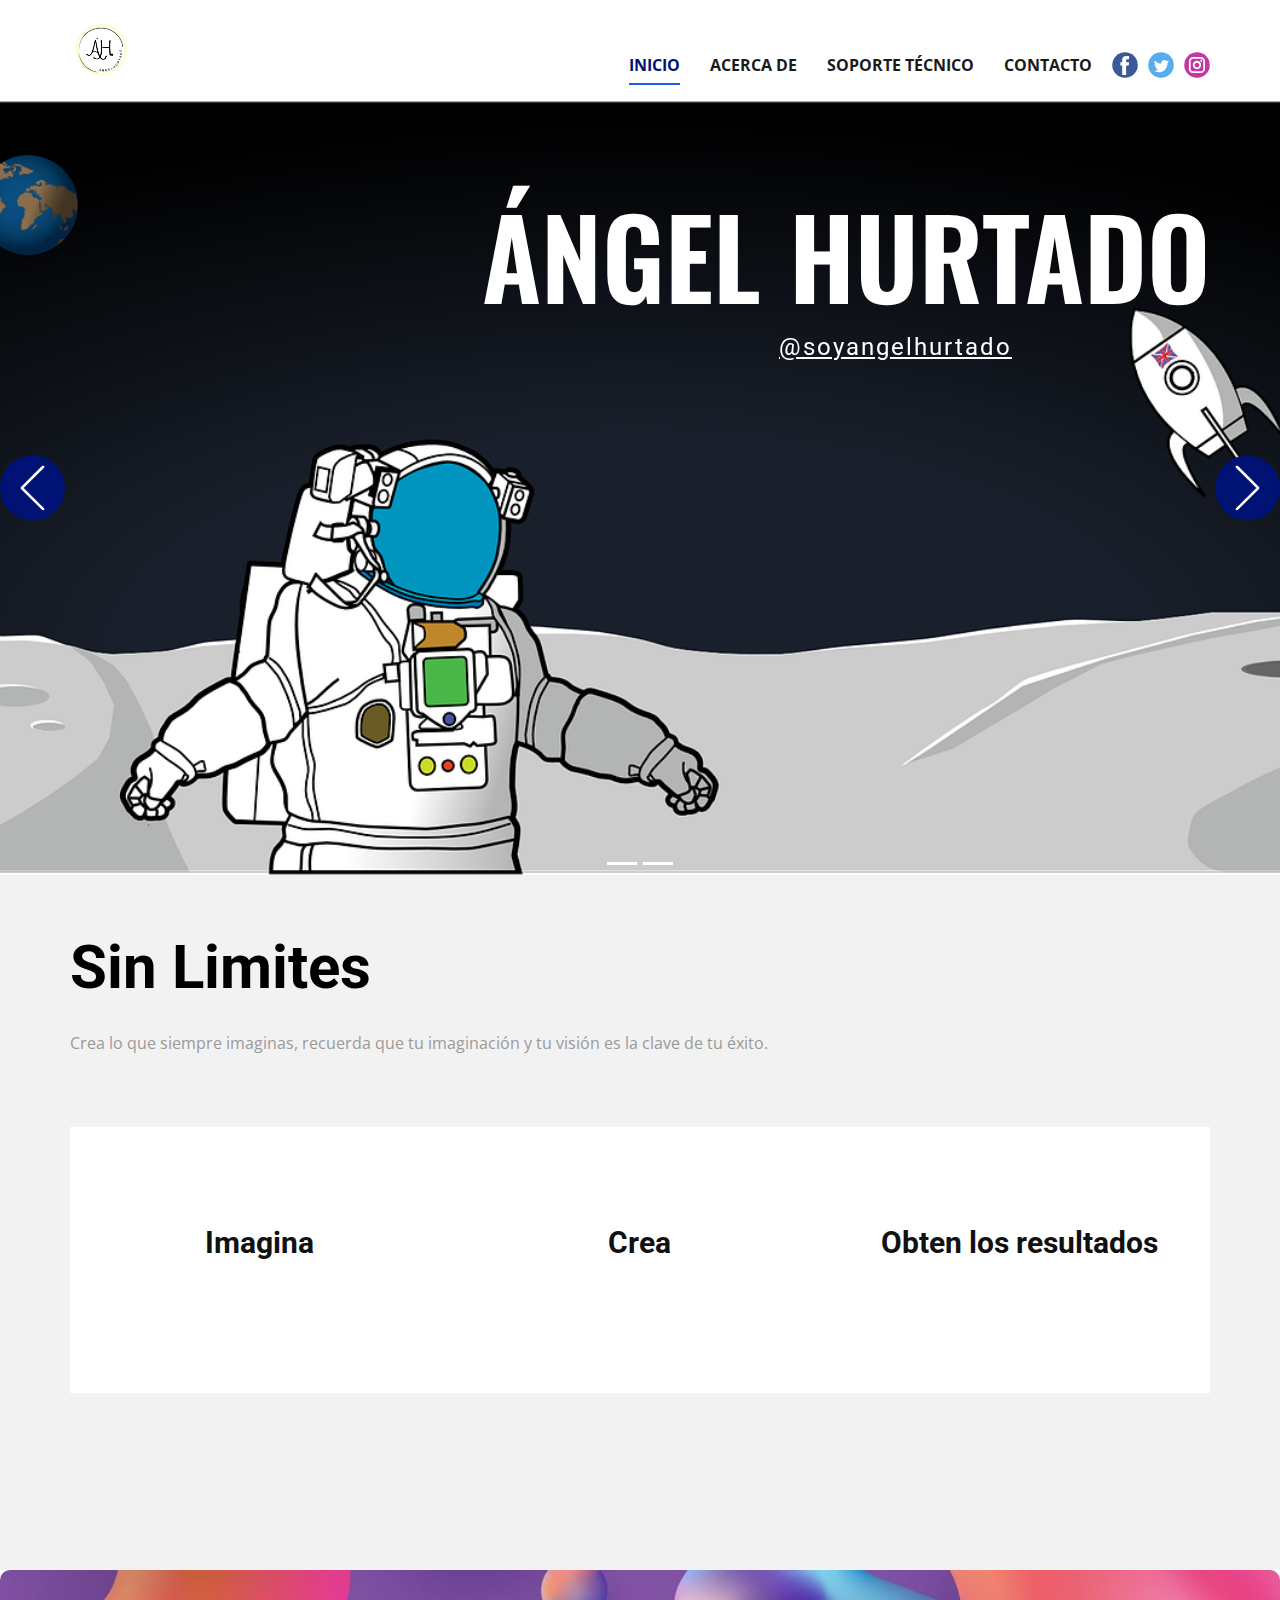
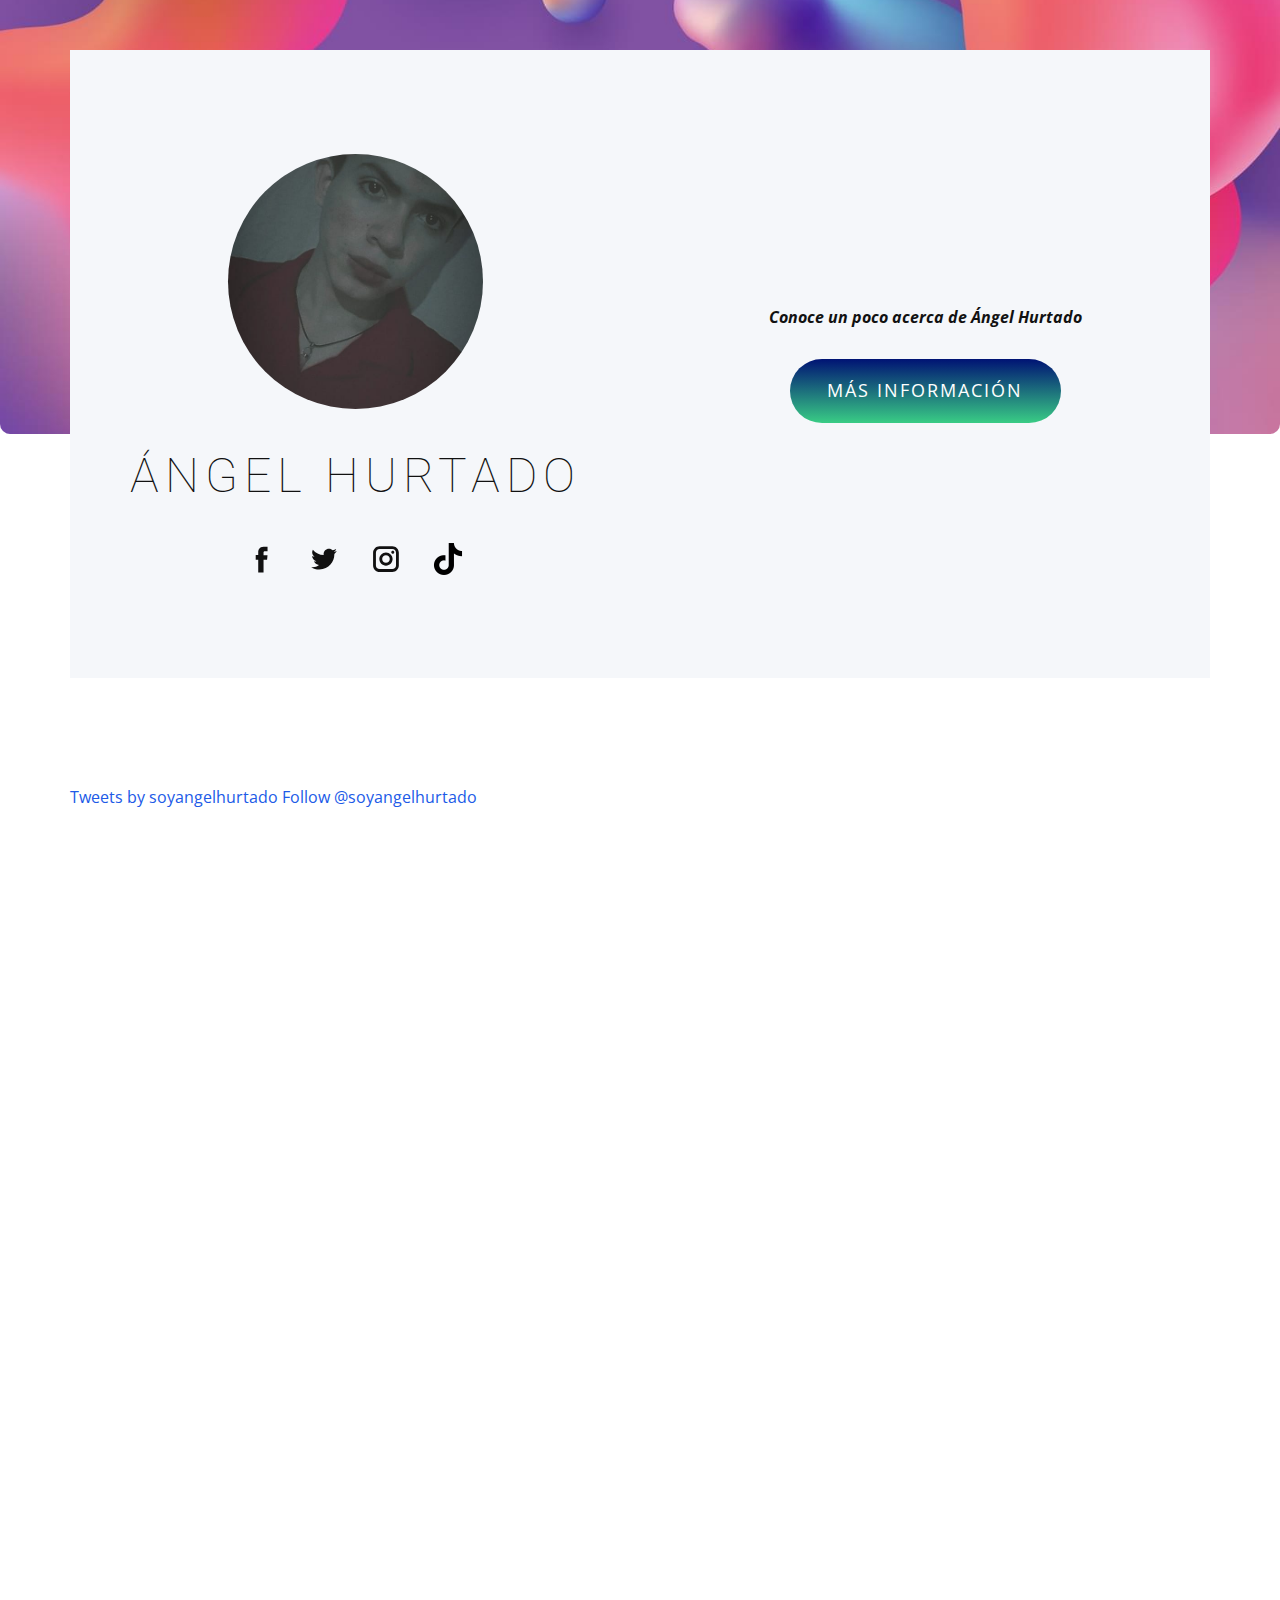
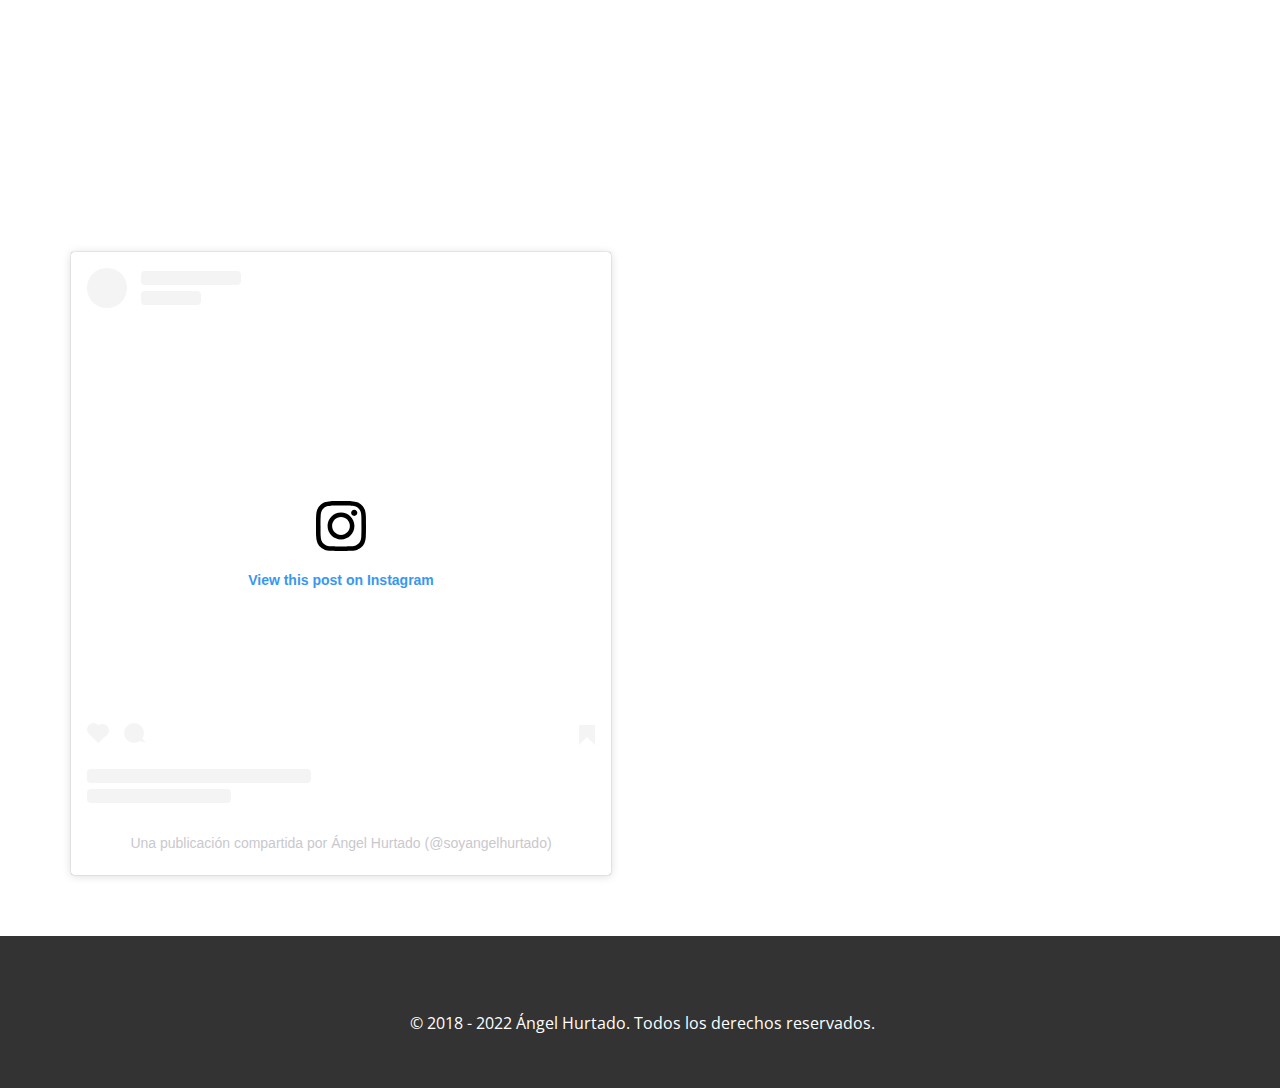
<file: index.html>
<!DOCTYPE html>
<html style="font-size: 16px;" lang="es-NI"><head>
    <meta name="viewport" content="width=device-width, initial-scale=1.0">
    <meta charset="utf-8">
    <meta name="keywords" content="Soyangelhurtado, Ángel Huratdo">
    <meta name="description" content="Sitio web oficial de ángel Hurtado">
    <title>Inicio</title>
    <link rel="stylesheet" href="angel.css" media="screen">
<link rel="stylesheet" href="Inicio.css" media="screen">
    <script class="u-script" type="text/javascript" src="jquery.js" defer=""></script>
    <script class="u-script" type="text/javascript" src="angel.js" defer=""></script>
    <meta name="generator" content="Ángel Hurtado From GOHurtado Up!">
    <meta property="og:title" content="Ángel Hurtado">
    <meta property="og:description" content="Sitio web oficial">
    <meta property="og:image" content="images/Hurtado1.jpeg">
    <meta property="og:url" content="https:soyangelhurtado.web.app">
    <link rel="canonical" href="https:soyangelhurtado.web.app">
    <link id="u-theme-google-font" rel="stylesheet" href="https://fonts.googleapis.com/css?family=Roboto:100,100i,300,300i,400,400i,500,500i,700,700i,900,900i|Open+Sans:300,300i,400,400i,500,500i,600,600i,700,700i,800,800i">
    <link id="u-page-google-font" rel="stylesheet" href="https://fonts.googleapis.com/css?family=Oswald:200,300,400,500,600,700">
    
    <script type="application/ld+json">{
      "@context": "http://schema.org",
      "@type": "Organization",
      "name": "Ángel Hurtado",
      "logo": "images/LogoPlanificadoraDecoracindeeventosnaturalhojasverde.png",
      "sameAs": [
          "https://facebook.com/AngelHurtadoOficial",
          "https://twitter.com/soyangelhurtado",
          "https://www.instagram.com/soyangelhurtado"
    
    

]		
}</script>
    <meta name="theme-color" content="#205ae7">
    <meta name="twitter:site" content="@">
    <meta name="twitter:card" content="summary_large_image">
    <meta name="twitter:title" content="Inicio">
    <meta name="twitter:description" content="Ángel Hurtado">
    <meta property="og:type" content="website">
  </head>
  <body data-home-page="Inicio.html" data-home-page-title="Inicio" class="u-body u-xl-mode"><header class="u-align-center-sm u-align-center-xs u-clearfix u-header" id="sec-e56e" data-animation-name="" data-animation-duration="0" data-animation-delay="0" data-animation-direction=""><div class="u-clearfix u-sheet u-valign-middle u-sheet-1">
        <a href="Inicio.html" data-page-id="89976217" class="u-image u-logo u-image-1" data-image-width="500" data-image-height="500" title="Inicio">
          <img src="images/LogoPlanificadoraDecoracindeeventosnaturalhojasverde.png" class="u-logo-image u-logo-image-1">
        </a>
        <div class="u-hover-feature u-social-icons u-spacing-10 u-social-icons-1">
          <a class="u-social-url" title="Facebook" target="_blank" href="https://facebook.com/AngelHurtadoOficial"><span class="u-icon u-social-facebook u-social-icon u-icon-1"><svg class="u-svg-link" preserveAspectRatio="xMidYMin slice" viewBox="0 0 112 112" style=""><use xmlns:xlink="http://www.w3.org/1999/xlink" xlink:href="#svg-8508"></use></svg><svg class="u-svg-content" viewBox="0 0 112 112" x="0" y="0" id="svg-8508"><circle fill="currentColor" cx="56.1" cy="56.1" r="55"></circle><path fill="#FFFFFF" d="M73.5,31.6h-9.1c-1.4,0-3.6,0.8-3.6,3.9v8.5h12.6L72,58.3H60.8v40.8H43.9V58.3h-8V43.9h8v-9.2
            c0-6.7,3.1-17,17-17h12.5v13.9H73.5z"></path></svg></span>
          </a>
          <a class="u-social-url" title="Twitter" target="_blank" href="https://twitter.com/soyangelhurtado"><span class="u-icon u-social-icon u-social-twitter u-icon-2"><svg class="u-svg-link" preserveAspectRatio="xMidYMin slice" viewBox="0 0 112 112" style=""><use xmlns:xlink="http://www.w3.org/1999/xlink" xlink:href="#svg-b40c"></use></svg><svg class="u-svg-content" viewBox="0 0 112 112" x="0" y="0" id="svg-b40c"><circle fill="currentColor" class="st0" cx="56.1" cy="56.1" r="55"></circle><path fill="#FFFFFF" d="M83.8,47.3c0,0.6,0,1.2,0,1.7c0,17.7-13.5,38.2-38.2,38.2C38,87.2,31,85,25,81.2c1,0.1,2.1,0.2,3.2,0.2
            c6.3,0,12.1-2.1,16.7-5.7c-5.9-0.1-10.8-4-12.5-9.3c0.8,0.2,1.7,0.2,2.5,0.2c1.2,0,2.4-0.2,3.5-0.5c-6.1-1.2-10.8-6.7-10.8-13.1
            c0-0.1,0-0.1,0-0.2c1.8,1,3.9,1.6,6.1,1.7c-3.6-2.4-6-6.5-6-11.2c0-2.5,0.7-4.8,1.8-6.7c6.6,8.1,16.5,13.5,27.6,14
            c-0.2-1-0.3-2-0.3-3.1c0-7.4,6-13.4,13.4-13.4c3.9,0,7.3,1.6,9.8,4.2c3.1-0.6,5.9-1.7,8.5-3.3c-1,3.1-3.1,5.8-5.9,7.4
            c2.7-0.3,5.3-1,7.7-2.1C88.7,43,86.4,45.4,83.8,47.3z"></path></svg></span>
          </a>
          <a class="u-social-url" title="Instagram" target="_blank" href="https://www.instagram.com/soyangelhurtado"><span class="u-icon u-social-icon u-social-instagram u-icon-3"><svg class="u-svg-link" preserveAspectRatio="xMidYMin slice" viewBox="0 0 112 112" style=""><use xmlns:xlink="http://www.w3.org/1999/xlink" xlink:href="#svg-cafe"></use></svg><svg class="u-svg-content" viewBox="0 0 112 112" x="0" y="0" id="svg-cafe"><circle fill="currentColor" cx="56.1" cy="56.1" r="55"></circle><path fill="#FFFFFF" d="M55.9,38.2c-9.9,0-17.9,8-17.9,17.9C38,66,46,74,55.9,74c9.9,0,17.9-8,17.9-17.9C73.8,46.2,65.8,38.2,55.9,38.2
            z M55.9,66.4c-5.7,0-10.3-4.6-10.3-10.3c-0.1-5.7,4.6-10.3,10.3-10.3c5.7,0,10.3,4.6,10.3,10.3C66.2,61.8,61.6,66.4,55.9,66.4z"></path><path fill="#FFFFFF" d="M74.3,33.5c-2.3,0-4.2,1.9-4.2,4.2s1.9,4.2,4.2,4.2s4.2-1.9,4.2-4.2S76.6,33.5,74.3,33.5z"></path><path fill="#FFFFFF" d="M73.1,21.3H38.6c-9.7,0-17.5,7.9-17.5,17.5v34.5c0,9.7,7.9,17.6,17.5,17.6h34.5c9.7,0,17.5-7.9,17.5-17.5V38.8
            C90.6,29.1,82.7,21.3,73.1,21.3z M83,73.3c0,5.5-4.5,9.9-9.9,9.9H38.6c-5.5,0-9.9-4.5-9.9-9.9V38.8c0-5.5,4.5-9.9,9.9-9.9h34.5
            c5.5,0,9.9,4.5,9.9,9.9V73.3z"></path></svg></span>
          </a>
        </div>
        <nav class="u-align-left u-menu u-menu-mega u-menu-open-right u-offcanvas u-offcanvas-shift u-menu-1" data-responsive-from="MD">
          <div class="menu-collapse" style="font-size: 1rem; letter-spacing: 0px; font-weight: 700; text-transform: uppercase;">
            <a class="u-button-style u-custom-active-border-color u-custom-active-color u-custom-border u-custom-border-color u-custom-borders u-custom-color u-custom-hover-border-color u-custom-hover-color u-custom-left-right-menu-spacing u-custom-padding-bottom u-custom-text-active-color u-custom-text-color u-custom-text-hover-color u-custom-top-bottom-menu-spacing u-nav-link u-text-black" href="#" style="font-size: calc(1em + 4px);">
              <svg class="u-svg-link" preserveAspectRatio="xMidYMin slice" viewBox="0 0 302 302" style=""><use xmlns:xlink="http://www.w3.org/1999/xlink" xlink:href="#svg-8a8f"></use></svg>
              <svg xmlns="http://www.w3.org/2000/svg" xmlns:xlink="http://www.w3.org/1999/xlink" version="1.1" id="svg-8a8f" x="0px" y="0px" viewBox="0 0 302 302" style="enable-background:new 0 0 302 302;" xml:space="preserve" class="u-svg-content"><g><rect y="36" width="302" height="30"></rect><rect y="236" width="302" height="30"></rect><rect y="136" width="302" height="30"></rect>
</g><g></g><g></g><g></g><g></g><g></g><g></g><g></g><g></g><g></g><g></g><g></g><g></g><g></g><g></g><g></g></svg>
            </a>
          </div>
          <div class="u-custom-menu u-nav-container">
            <ul class="u-nav u-spacing-30 u-unstyled u-nav-1"><li class="u-nav-item"><a class="u-active-white u-border-2 u-border-active-palette-1-base u-border-hover-palette-1-base u-border-no-left u-border-no-right u-border-no-top u-button-style u-nav-link u-text-active-custom-color-2 u-text-grey-90 u-text-hover-grey-90" href="Inicio.html" style="padding: 10px 0px;">Inicio</a>
</li><li class="u-nav-item"><a class="u-active-white u-border-2 u-border-active-palette-1-base u-border-hover-palette-1-base u-border-no-left u-border-no-right u-border-no-top u-button-style u-nav-link u-text-active-custom-color-2 u-text-grey-90 u-text-hover-grey-90" href="Acerca-de.html" style="padding: 10px 0px;">Acerca de</a>
</li><li class="u-nav-item"><a class="u-active-white u-border-2 u-border-active-palette-1-base u-border-hover-palette-1-base u-border-no-left u-border-no-right u-border-no-top u-button-style u-nav-link u-text-active-custom-color-2 u-text-grey-90 u-text-hover-grey-90" href="https://soyangelhurtado.tawk.help" target="_blank" style="padding: 10px 0px;">Soporte Técnico</a>
</li><li class="u-nav-item"><a class="u-active-white u-border-2 u-border-active-palette-1-base u-border-hover-palette-1-base u-border-no-left u-border-no-right u-border-no-top u-button-style u-nav-link u-text-active-custom-color-2 u-text-grey-90 u-text-hover-grey-90" href="Contacto.html" style="padding: 10px 0px;">Contacto</a>
</li></ul>
          </div>
          <div class="u-custom-menu u-nav-container-collapse">
            <div class="u-align-center u-container-style u-custom-color-2 u-inner-container-layout u-opacity u-opacity-95 u-sidenav">
              <div class="u-inner-container-layout u-sidenav-overflow">
                <div class="u-menu-close"></div>
                <ul class="u-active-white u-align-center u-custom-color-2 u-hover-custom-color-2 u-nav u-popupmenu-items u-text-active-white u-text-hover-palette-5-dark-1 u-text-white u-unstyled u-nav-2"><li class="u-nav-item"><a class="u-button-style u-nav-link" href="Inicio.html">Inicio</a>
</li><li class="u-nav-item"><a class="u-button-style u-nav-link" href="Acerca-de.html">Acerca de</a>
</li><li class="u-nav-item"><a class="u-button-style u-nav-link" href="https://soyangelhurtado.tawk.help" target="_blank">Soporte Técnico</a>
</li><li class="u-nav-item"><a class="u-button-style u-nav-link" href="Contacto.html">Contacto</a>
</li></ul>
              </div>
            </div>
            <div class="u-menu-overlay"></div>
          </div>
        </nav>
      </div></header>
    <section class="u-carousel u-slide u-block-5a73-1" id="carousel_c0a1" data-interval="5000" data-u-ride="carousel">
      <ol class="u-absolute-hcenter u-carousel-indicators u-block-5a73-2">
        <li data-u-target="#carousel_c0a1" data-u-slide-to="0" class="u-active u-white"></li>
        <li data-u-target="#carousel_c0a1" class="u-white" data-u-slide-to="1"></li>
      </ol>
      <div class="u-carousel-inner" role="listbox">
        <div class="u-active u-align-right u-carousel-item u-clearfix u-image u-section-1-1" data-image-width="1280" data-image-height="640">
          <div class="u-clearfix u-sheet u-sheet-1">
            <h1 class="u-color-scheme-u10 u-color-style-multicolor-1 u-text u-text-white u-title u-text-1">Ángel Hurtado</h1>
            <h4 class="u-text u-text-white u-text-2" data-animation-name="customAnimationIn" data-animation-duration="1000" data-animation-direction="">@soyangelhurtado</h4>
          </div>
        </div>
        <div class="u-align-right u-carousel-item u-clearfix u-uploaded-video u-video u-section-1-2">
          <div class="u-background-video u-expanded" style="">
            <div class="embed-responsive">
              <video class="embed-responsive-item" data-autoplay="1" loop="" muted="" autoplay="autoplay" playsinline="">
                <source src="files/LogoPlanificadoraDecoracindeeventosnaturalhojasverde1.mp4" type="video/mp4">
                <p>Your browser does not support HTML5 video.</p>
              </video>
            </div>
          </div>
          <div class="u-align-left u-clearfix u-sheet u-sheet-1"></div>
        </div>
      </div>
      <a class="u-absolute-vcenter u-carousel-control u-carousel-control-prev u-custom-color-2 u-icon-circle u-text-body-alt-color u-block-5a73-3" href="#carousel_c0a1" role="button" data-u-slide="prev">
        <span aria-hidden="true">
          <svg viewBox="0 0 477.175 477.175"><path d="M145.188,238.575l215.5-215.5c5.3-5.3,5.3-13.8,0-19.1s-13.8-5.3-19.1,0l-225.1,225.1c-5.3,5.3-5.3,13.8,0,19.1l225.1,225
                    c2.6,2.6,6.1,4,9.5,4s6.9-1.3,9.5-4c5.3-5.3,5.3-13.8,0-19.1L145.188,238.575z"></path></svg>
        </span>
        <span class="sr-only">Previous</span>
      </a>
      <a class="u-absolute-vcenter u-carousel-control u-carousel-control-next u-custom-color-2 u-icon-circle u-text-body-alt-color u-block-5a73-4" href="#carousel_c0a1" role="button" data-u-slide="next">
        <span aria-hidden="true">
          <svg viewBox="0 0 477.175 477.175"><path d="M360.731,229.075l-225.1-225.1c-5.3-5.3-13.8-5.3-19.1,0s-5.3,13.8,0,19.1l215.5,215.5l-215.5,215.5
                    c-5.3,5.3-5.3,13.8,0,19.1c2.6,2.6,6.1,4,9.5,4c3.4,0,6.9-1.3,9.5-4l225.1-225.1C365.931,242.875,365.931,234.275,360.731,229.075z"></path></svg>
        </span>
        <span class="sr-only">Next</span>
      </a>
    </section>
    <section class="u-align-left u-clearfix u-grey-5 u-section-2" id="carousel_2d33">
      <div class="u-clearfix u-sheet u-sheet-1">
        <h2 class="u-text u-text-black u-text-1"> Sin Limites&nbsp;</h2>
        <p class="u-text u-text-grey-40 u-text-2">Crea lo que siempre imaginas, recuerda que tu imaginación y tu visión es la clave de tu éxito.</p>
        <div class="u-expanded-width u-list u-list-1">
          <div class="u-repeater u-repeater-1">
            <div class="u-align-center u-container-style u-custom-border u-list-item u-repeater-item u-shape-rectangle u-white u-list-item-1">
              <div class="u-container-layout u-similar-container u-container-layout-1"><span class="u-icon u-icon-circle u-palette-4-base u-text-white u-icon-1" data-animation-name="customAnimationIn" data-animation-duration="2000"><svg class="u-svg-link" preserveAspectRatio="xMidYMin slice" viewBox="0 0 512 512" style=""><use xmlns:xlink="http://www.w3.org/1999/xlink" xlink:href="#svg-2e2d"></use></svg><svg class="u-svg-content" viewBox="0 0 512 512" id="svg-2e2d"><g><path d="m193.29 395.63c-42.64 0-77.33-34.69-77.33-77.33v-25.59c-62.506-3.875-116.177 46.692-115.959 109.34 0 60.4 49.14 109.53 109.53 109.53 62.65.217 113.214-53.436 109.34-115.95z"></path><path d="m262.94 146.56h-69.65c-26.1 0-47.33 21.24-47.33 47.33-.042 16.556.03 110.208 0 124.41 0 26.09 21.23 47.33 47.33 47.33 14.916-.029 107.366.021 124.4 0 26.1 0 47.33-21.24 47.33-47.33v-68.81h-102.08z"></path><path d="m292.94.42v219.07h219.06v-219.07z"></path>
</g></svg>
            
            
          </span>
                <h4 class="u-text u-text-default u-text-3">Imagina</h4>
              </div>
            </div>
            <div class="u-align-center u-container-style u-custom-border u-list-item u-repeater-item u-shape-rectangle u-white u-list-item-2">
              <div class="u-container-layout u-similar-container u-container-layout-2"><span class="u-icon u-icon-circle u-palette-4-base u-text-white u-icon-2" data-animation-name="customAnimationIn" data-animation-duration="2000"><svg class="u-svg-link" preserveAspectRatio="xMidYMin slice" viewBox="0 0 512.001 512.001" style=""><use xmlns:xlink="http://www.w3.org/1999/xlink" xlink:href="#svg-38fc"></use></svg><svg class="u-svg-content" viewBox="0 0 512.001 512.001" x="0px" y="0px" id="svg-38fc" style="enable-background:new 0 0 512.001 512.001;"><g><g><path d="M502.979,317.996L230.502,199.598c26.679-30.977,43.37-68.952,48.104-109.598h16.395c8.284,0,15-6.716,15-15V15    c0-8.284-6.716-15-15-15h-60c-8.284,0-15,6.716-15,15v60c0,8.284,6.716,15,15,15h13.362    c-5.335,38.976-23.597,74.898-52.382,102.447c-29.08,27.831-66.261,44.536-105.98,47.907v-9.265c0-8.284-6.716-15-15-15h-60    c-8.284,0-15,6.716-15,15v60c0,8.284,6.716,15,15,15h60c8.284,0,15-6.716,15-15v-20.631    c39.772-2.876,77.462-17.167,109.042-41.233l118.953,273.754c2.391,5.5,7.81,9.022,13.753,9.022c0.283,0,0.567-0.008,0.853-0.024    c6.272-0.355,11.659-4.582,13.496-10.589l27.229-89.03c5.725-18.716,20.315-33.307,39.03-39.031l89.03-27.229    c6.008-1.837,10.234-7.224,10.589-13.497C512.332,326.329,508.741,320.5,502.979,317.996z"></path>
</g>
</g></svg>
            
            
          </span>
                <h4 class="u-text u-text-default u-text-4">Crea</h4>
              </div>
            </div>
            <div class="u-align-center u-container-style u-custom-border u-list-item u-repeater-item u-shape-rectangle u-white u-list-item-3">
              <div class="u-container-layout u-similar-container u-container-layout-3"><span class="u-file-icon u-icon u-icon-circle u-palette-4-base u-icon-3" data-animation-name="customAnimationIn" data-animation-duration="2000"><img src="images/3037106.png" alt=""></span>
                <h4 class="u-text u-text-default u-text-5">Obten los resultados</h4>
              </div>
            </div>
          </div>
        </div>
      </div>
    </section>
    <section class="u-clearfix u-section-3" id="carousel_9bbb">
      <img class="u-expanded-width u-image u-image-round u-radius-10 u-image-1" data-image-width="1632" data-image-height="1080" src="images/Untitled-2.jpg">
      <div class="u-clearfix u-layout-wrap u-layout-wrap-1">
        <div class="u-layout">
          <div class="u-layout-row">
            <div class="u-container-style u-layout-cell u-palette-5-light-3 u-size-30 u-layout-cell-1">
              <div class="u-container-layout u-valign-middle u-container-layout-1">
                <div class="u-image u-image-circle u-preserve-proportions u-image-2" alt="" data-image-width="562" data-image-height="1000"></div>
                <h4 class="u-align-center u-text u-text-1">Ángel Hurtado</h4>
                <div class="u-social-icons u-spacing-30 u-social-icons-1">
                  <a class="u-social-url" target="_blank" href="https://facebook.com/soyangelhurtado" title="Facebook"><span class="u-icon u-icon-circle u-social-facebook u-social-icon u-icon-1"><svg class="u-svg-link" preserveAspectRatio="xMidYMin slice" viewBox="0 0 112 112" style=""><use xmlns:xlink="http://www.w3.org/1999/xlink" xlink:href="#svg-b57b"></use></svg><svg xmlns="http://www.w3.org/2000/svg" xmlns:xlink="http://www.w3.org/1999/xlink" version="1.1" xml:space="preserve" class="u-svg-content" viewBox="0 0 112 112" x="0px" y="0px" id="svg-b57b"><path d="M75.5,28.8H65.4c-1.5,0-4,0.9-4,4.3v9.4h13.9l-1.5,15.8H61.4v45.1H42.8V58.3h-8.8V42.4h8.8V32.2 c0-7.4,3.4-18.8,18.8-18.8h13.8v15.4H75.5z"></path></svg></span>
                  </a>
                  <a class="u-social-url" target="_blank" href="https://twitter.com/soyangelhurtado" title="Twitter"><span class="u-icon u-icon-circle u-social-icon u-social-twitter u-icon-2"><svg class="u-svg-link" preserveAspectRatio="xMidYMin slice" viewBox="0 0 112 112" style=""><use xmlns:xlink="http://www.w3.org/1999/xlink" xlink:href="#svg-0987"></use></svg><svg xmlns="http://www.w3.org/2000/svg" xmlns:xlink="http://www.w3.org/1999/xlink" version="1.1" xml:space="preserve" class="u-svg-content" viewBox="0 0 112 112" x="0px" y="0px" id="svg-0987"><path d="M92.2,38.2c0,0.8,0,1.6,0,2.3c0,24.3-18.6,52.4-52.6,52.4c-10.6,0.1-20.2-2.9-28.5-8.2 c1.4,0.2,2.9,0.2,4.4,0.2c8.7,0,16.7-2.9,23-7.9c-8.1-0.2-14.9-5.5-17.3-12.8c1.1,0.2,2.4,0.2,3.4,0.2c1.6,0,3.3-0.2,4.8-0.7 c-8.4-1.6-14.9-9.2-14.9-18c0-0.2,0-0.2,0-0.2c2.5,1.4,5.4,2.2,8.4,2.3c-5-3.3-8.3-8.9-8.3-15.4c0-3.4,1-6.5,2.5-9.2 c9.1,11.1,22.7,18.5,38,19.2c-0.2-1.4-0.4-2.8-0.4-4.3c0.1-10,8.3-18.2,18.5-18.2c5.4,0,10.1,2.2,13.5,5.7c4.3-0.8,8.1-2.3,11.7-4.5 c-1.4,4.3-4.3,7.9-8.1,10.1c3.7-0.4,7.3-1.4,10.6-2.9C98.9,32.3,95.7,35.5,92.2,38.2z"></path></svg></span>
                  </a>
                  <a class="u-social-url" target="_blank" href="https://instagram.com/soyangelhurtado" title="Instagram"><span class="u-icon u-icon-circle u-social-icon u-social-instagram u-icon-3"><svg class="u-svg-link" preserveAspectRatio="xMidYMin slice" viewBox="0 0 112 112" style=""><use xmlns:xlink="http://www.w3.org/1999/xlink" xlink:href="#svg-5333"></use></svg><svg xmlns="http://www.w3.org/2000/svg" xmlns:xlink="http://www.w3.org/1999/xlink" version="1.1" xml:space="preserve" class="u-svg-content" viewBox="0 0 112 112" x="0px" y="0px" id="svg-5333"><path d="M55.9,32.9c-12.8,0-23.2,10.4-23.2,23.2s10.4,23.2,23.2,23.2s23.2-10.4,23.2-23.2S68.7,32.9,55.9,32.9z M55.9,69.4c-7.4,0-13.3-6-13.3-13.3c-0.1-7.4,6-13.3,13.3-13.3s13.3,6,13.3,13.3C69.3,63.5,63.3,69.4,55.9,69.4z"></path><path d="M79.7,26.8c-3,0-5.4,2.5-5.4,5.4s2.5,5.4,5.4,5.4c3,0,5.4-2.5,5.4-5.4S82.7,26.8,79.7,26.8z"></path><path d="M78.2,11H33.5C21,11,10.8,21.3,10.8,33.7v44.7c0,12.6,10.2,22.8,22.7,22.8h44.7c12.6,0,22.7-10.2,22.7-22.7 V33.7C100.8,21.1,90.6,11,78.2,11z M91,78.4c0,7.1-5.8,12.8-12.8,12.8H33.5c-7.1,0-12.8-5.8-12.8-12.8V33.7 c0-7.1,5.8-12.8,12.8-12.8h44.7c7.1,0,12.8,5.8,12.8,12.8V78.4z"></path></svg></span>
                  </a>
                  <a class="u-social-url" target="_blank" data-type="Custom" title="TikTok" href="https://tiktok.com/@soyangelhurtado"><span class="u-file-icon u-icon u-social-custom u-social-icon u-icon-4"><img src="images/3046120.png" alt=""></span>
                  </a>
                </div>
              </div>
            </div>
            <div class="u-align-center u-container-style u-layout-cell u-palette-5-light-3 u-size-30 u-layout-cell-2">
              <div class="u-container-layout u-valign-middle u-container-layout-2">
                <p class="u-text u-text-2"><b><i>Conoce un poco acerca de Ángel Hurtado</i></b>
                </p>
                <a href="Acerca-de.html" data-page-id="291395295" class="u-active-palette-2-light-1 u-border-none u-btn u-btn-round u-button-style u-gradient u-hover-palette-2-light-1 u-none u-radius-50 u-text-active-white u-text-body-alt-color u-text-hover-white u-btn-1">Más Información</a>
              </div>
            </div>
          </div>
        </div>
      </div>
    </section>
    <section class="u-clearfix u-section-4" id="sec-16af">
      <div class="u-clearfix u-sheet u-sheet-1">
        <div class="u-clearfix u-custom-html u-expanded-width u-custom-html-1">
          <a class="twitter-timeline" href="https://twitter.com/soyangelhurtado?ref_src=twsrc%5Etfw">Tweets by soyangelhurtado</a>
          <script async="async" src="https://platform.twitter.com/widgets.js" charset="utf-8"></script>
          <a href="https://twitter.com/soyangelhurtado?ref_src=twsrc%5Etfw" class="twitter-follow-button" data-show-count="false">Follow @soyangelhurtado</a>
          <script async="async" src="https://platform.twitter.com/widgets.js" charset="utf-8"></script>
        </div>
      </div>
    </section>
    <section class="u-clearfix u-section-5" id="sec-c16d">
      <div class="u-clearfix u-sheet u-sheet-1">
        <div class="u-align-left-xs u-clearfix u-custom-html u-expanded-width-xs u-custom-html-1">
          <div id="fb-root"></div>
          <script async="async" defer="defer" crossorigin="anonymous" src="https://connect.facebook.net/es_ES/sdk.js#xfbml=1&amp;version=v14.0" nonce="rODu3gDB"></script>
          <div class="fb-page fb_iframe_widget" data-href="https://www.facebook.com/AngelHurtadoOficial" data-tabs="timeline" data-width="500" data-height="" data-small-header="false" data-adapt-container-width="true" data-hide-cover="false" data-show-facepile="true" fb-xfbml-state="rendered" fb-iframe-plugin-query="adapt_container_width=true&amp;app_id=290410448063109&amp;container_width=212&amp;hide_cover=false&amp;href=https%3A%2F%2Fwww.facebook.com%2FAngelHurtadoOficial&amp;locale=es_LA&amp;sdk=joey&amp;show_facepile=true&amp;small_header=false&amp;tabs=timeline&amp;width=500">
            <span style="vertical-align: bottom; width: 212px; height: 500px;">
              <iframe name="f3bf6e2023cf32c" width="500px" height="1000px" data-testid="fb:page Facebook Social Plugin" title="fb:page Facebook Social Plugin" frameborder="0" allowtransparency="true" allowfullscreen="true" scrolling="no" allow="encrypted-media" src="https://web.facebook.com/v3.2/plugins/page.php?adapt_container_width=true&amp;app_id=290410448063109&amp;channel=https%3A%2F%2Fstaticxx.facebook.com%2Fx%2Fconnect%2Fxd_arbiter%2F%3Fversion%3D46%23cb%3Df3780a49884931c%26domain%3Dapp.desktop.nicepage.com%26is_canvas%3Dfalse%26origin%3Dhttps%253A%252F%252Fapp.desktop.nicepage.com%252Ff15968c6895ae%26relation%3Dparent.parent&amp;container_width=212&amp;hide_cover=false&amp;href=https%3A%2F%2Fwww.facebook.com%2FAngelHurtadoOficial&amp;locale=es_LA&amp;sdk=joey&amp;show_facepile=true&amp;small_header=false&amp;tabs=timeline&amp;width=500" style="border: none; visibility: visible; width: 212px; height: 500px;"></iframe>
            </span>
          </div>
        </div>
      </div>
    </section>
    <section class="u-clearfix u-section-6" id="sec-3576">
      <div class="u-clearfix u-sheet u-sheet-1">
        <div class="u-clearfix u-custom-html u-expanded-width u-custom-html-1">
          <blockquote class="instagram-media" data-instgrm-captioned="" data-instgrm-permalink="https://www.instagram.com/p/Ce-XRMbMwbR/?utm_source=ig_embed&amp;utm_campaign=loading" data-instgrm-version="14" style=" background:#FFF; border:0; border-radius:3px; box-shadow:0 0 1px 0 rgba(0,0,0,0.5),0 1px 10px 0 rgba(0,0,0,0.15); margin: 1px; max-width:540px; min-width:326px; padding:0; width:99.375%; width:-webkit-calc(100% - 2px); width:calc(100% - 2px);">
            <div style="padding:16px;">
              <a href="https://www.instagram.com/p/Ce-XRMbMwbR/?utm_source=ig_embed&amp;utm_campaign=loading" style=" background:#FFFFFF; line-height:0; padding:0 0; text-align:center; text-decoration:none; width:100%;" target="_blank">
                <div style=" display: flex; flex-direction: row; align-items: center;">
                  <div style="background-color: #F4F4F4; border-radius: 50%; flex-grow: 0; height: 40px; margin-right: 14px; width: 40px;"></div>
                  <div style="display: flex; flex-direction: column; flex-grow: 1; justify-content: center;">
                    <div style=" background-color: #F4F4F4; border-radius: 4px; flex-grow: 0; height: 14px; margin-bottom: 6px; width: 100px;"></div>
                    <div style=" background-color: #F4F4F4; border-radius: 4px; flex-grow: 0; height: 14px; width: 60px;"></div>
                  </div>
                </div>
                <div style="padding: 19% 0;"></div>
                <div style="display:block; height:50px; margin:0 auto 12px; width:50px;">
                  <svg width="50px" height="50px" viewBox="0 0 60 60" version="1.1" xmlns="https://www.w3.org/2000/svg" xmlns:xlink="https://www.w3.org/1999/xlink"><g stroke="none" stroke-width="1" fill="none" fill-rule="evenodd"><g transform="translate(-511.000000, -20.000000)" fill="#000000"><g><path d="M556.869,30.41 C554.814,30.41 553.148,32.076 553.148,34.131 C553.148,36.186 554.814,37.852 556.869,37.852 C558.924,37.852 560.59,36.186 560.59,34.131 C560.59,32.076 558.924,30.41 556.869,30.41 M541,60.657 C535.114,60.657 530.342,55.887 530.342,50 C530.342,44.114 535.114,39.342 541,39.342 C546.887,39.342 551.658,44.114 551.658,50 C551.658,55.887 546.887,60.657 541,60.657 M541,33.886 C532.1,33.886 524.886,41.1 524.886,50 C524.886,58.899 532.1,66.113 541,66.113 C549.9,66.113 557.115,58.899 557.115,50 C557.115,41.1 549.9,33.886 541,33.886 M565.378,62.101 C565.244,65.022 564.756,66.606 564.346,67.663 C563.803,69.06 563.154,70.057 562.106,71.106 C561.058,72.155 560.06,72.803 558.662,73.347 C557.607,73.757 556.021,74.244 553.102,74.378 C549.944,74.521 548.997,74.552 541,74.552 C533.003,74.552 532.056,74.521 528.898,74.378 C525.979,74.244 524.393,73.757 523.338,73.347 C521.94,72.803 520.942,72.155 519.894,71.106 C518.846,70.057 518.197,69.06 517.654,67.663 C517.244,66.606 516.755,65.022 516.623,62.101 C516.479,58.943 516.448,57.996 516.448,50 C516.448,42.003 516.479,41.056 516.623,37.899 C516.755,34.978 517.244,33.391 517.654,32.338 C518.197,30.938 518.846,29.942 519.894,28.894 C520.942,27.846 521.94,27.196 523.338,26.654 C524.393,26.244 525.979,25.756 528.898,25.623 C532.057,25.479 533.004,25.448 541,25.448 C548.997,25.448 549.943,25.479 553.102,25.623 C556.021,25.756 557.607,26.244 558.662,26.654 C560.06,27.196 561.058,27.846 562.106,28.894 C563.154,29.942 563.803,30.938 564.346,32.338 C564.756,33.391 565.244,34.978 565.378,37.899 C565.522,41.056 565.552,42.003 565.552,50 C565.552,57.996 565.522,58.943 565.378,62.101 M570.82,37.631 C570.674,34.438 570.167,32.258 569.425,30.349 C568.659,28.377 567.633,26.702 565.965,25.035 C564.297,23.368 562.623,22.342 560.652,21.575 C558.743,20.834 556.562,20.326 553.369,20.18 C550.169,20.033 549.148,20 541,20 C532.853,20 531.831,20.033 528.631,20.18 C525.438,20.326 523.257,20.834 521.349,21.575 C519.376,22.342 517.703,23.368 516.035,25.035 C514.368,26.702 513.342,28.377 512.574,30.349 C511.834,32.258 511.326,34.438 511.181,37.631 C511.035,40.831 511,41.851 511,50 C511,58.147 511.035,59.17 511.181,62.369 C511.326,65.562 511.834,67.743 512.574,69.651 C513.342,71.625 514.368,73.296 516.035,74.965 C517.703,76.634 519.376,77.658 521.349,78.425 C523.257,79.167 525.438,79.673 528.631,79.82 C531.831,79.965 532.853,80.001 541,80.001 C549.148,80.001 550.169,79.965 553.369,79.82 C556.562,79.673 558.743,79.167 560.652,78.425 C562.623,77.658 564.297,76.634 565.965,74.965 C567.633,73.296 568.659,71.625 569.425,69.651 C570.167,67.743 570.674,65.562 570.82,62.369 C570.966,59.17 571,58.147 571,50 C571,41.851 570.966,40.831 570.82,37.631"></path>
</g>
</g>
</g></svg>
                </div>
                <div style="padding-top: 8px;">
                  <div style=" color:#3897f0; font-family:Arial,sans-serif; font-size:14px; font-style:normal; font-weight:550; line-height:18px;">View this post on Instagram</div>
                </div>
                <div style="padding: 12.5% 0;"></div>
                <div style="display: flex; flex-direction: row; margin-bottom: 14px; align-items: center;">
                  <div>
                    <div style="background-color: rgb(244, 244, 244); border-radius: 50%; height: 13px; width: 13px; transform: translateX(0px) translateY(7px);"></div>
                    <div style="background-color: rgb(244, 244, 244); height: 13px; transform: rotate(-45deg) translateX(3px) translateY(1px); width: 13px; flex-grow: 0; margin-right: 14px; margin-left: 2px;"></div>
                    <div style="background-color: rgb(244, 244, 244); border-radius: 50%; height: 13px; width: 13px; transform: translateX(9px) translateY(-18px);"></div>
                  </div>
                  <div style="margin-left: 8px;">
                    <div style=" background-color: #F4F4F4; border-radius: 50%; flex-grow: 0; height: 20px; width: 20px;"></div>
                    <div style=" width: 0; height: 0; border-top: 2px solid transparent; border-left: 6px solid #f4f4f4; border-bottom: 2px solid transparent; transform: translateX(16px) translateY(-4px) rotate(30deg)"></div>
                  </div>
                  <div style="margin-left: auto;">
                    <div style=" width: 0px; border-top: 8px solid #F4F4F4; border-right: 8px solid transparent; transform: translateY(16px);"></div>
                    <div style=" background-color: #F4F4F4; flex-grow: 0; height: 12px; width: 16px; transform: translateY(-4px);"></div>
                    <div style=" width: 0; height: 0; border-top: 8px solid #F4F4F4; border-left: 8px solid transparent; transform: translateY(-4px) translateX(8px);"></div>
                  </div>
                </div>
                <div style="display: flex; flex-direction: column; flex-grow: 1; justify-content: center; margin-bottom: 24px;">
                  <div style=" background-color: #F4F4F4; border-radius: 4px; flex-grow: 0; height: 14px; margin-bottom: 6px; width: 224px;"></div>
                  <div style=" background-color: #F4F4F4; border-radius: 4px; flex-grow: 0; height: 14px; width: 144px;"></div>
                </div>
              </a>
              <p style=" color:#c9c8cd; font-family:Arial,sans-serif; font-size:14px; line-height:17px; margin-bottom:0; margin-top:8px; overflow:hidden; padding:8px 0 7px; text-align:center; text-overflow:ellipsis; white-space:nowrap;">
                <a href="https://www.instagram.com/p/Ce-XRMbMwbR/?utm_source=ig_embed&amp;utm_campaign=loading" style=" color:#c9c8cd; font-family:Arial,sans-serif; font-size:14px; font-style:normal; font-weight:normal; line-height:17px; text-decoration:none;" target="_blank">Una publicación compartida por Ángel Hurtado (@soyangelhurtado)</a>
              </p>
            </div>
          </blockquote>
          <script async="async" src="//www.instagram.com/embed.js"></script>
        </div>
      </div>
    </section>
    
    
    <footer class="u-align-center-md u-align-center-sm u-align-center-xs u-clearfix u-footer u-grey-80" id="sec-1121"><div class="u-clearfix u-sheet u-sheet-1">
        <p class="u-align-center-lg u-align-center-md u-align-center-xl u-text u-text-1">&nbsp;© 2018 - 2022 Ángel Hurtado. Todos los derechos reservados.</p>
      </div></footer>
    <section class="u-backlink u-clearfix u-grey-80">
      
  
</body></html>
</file>
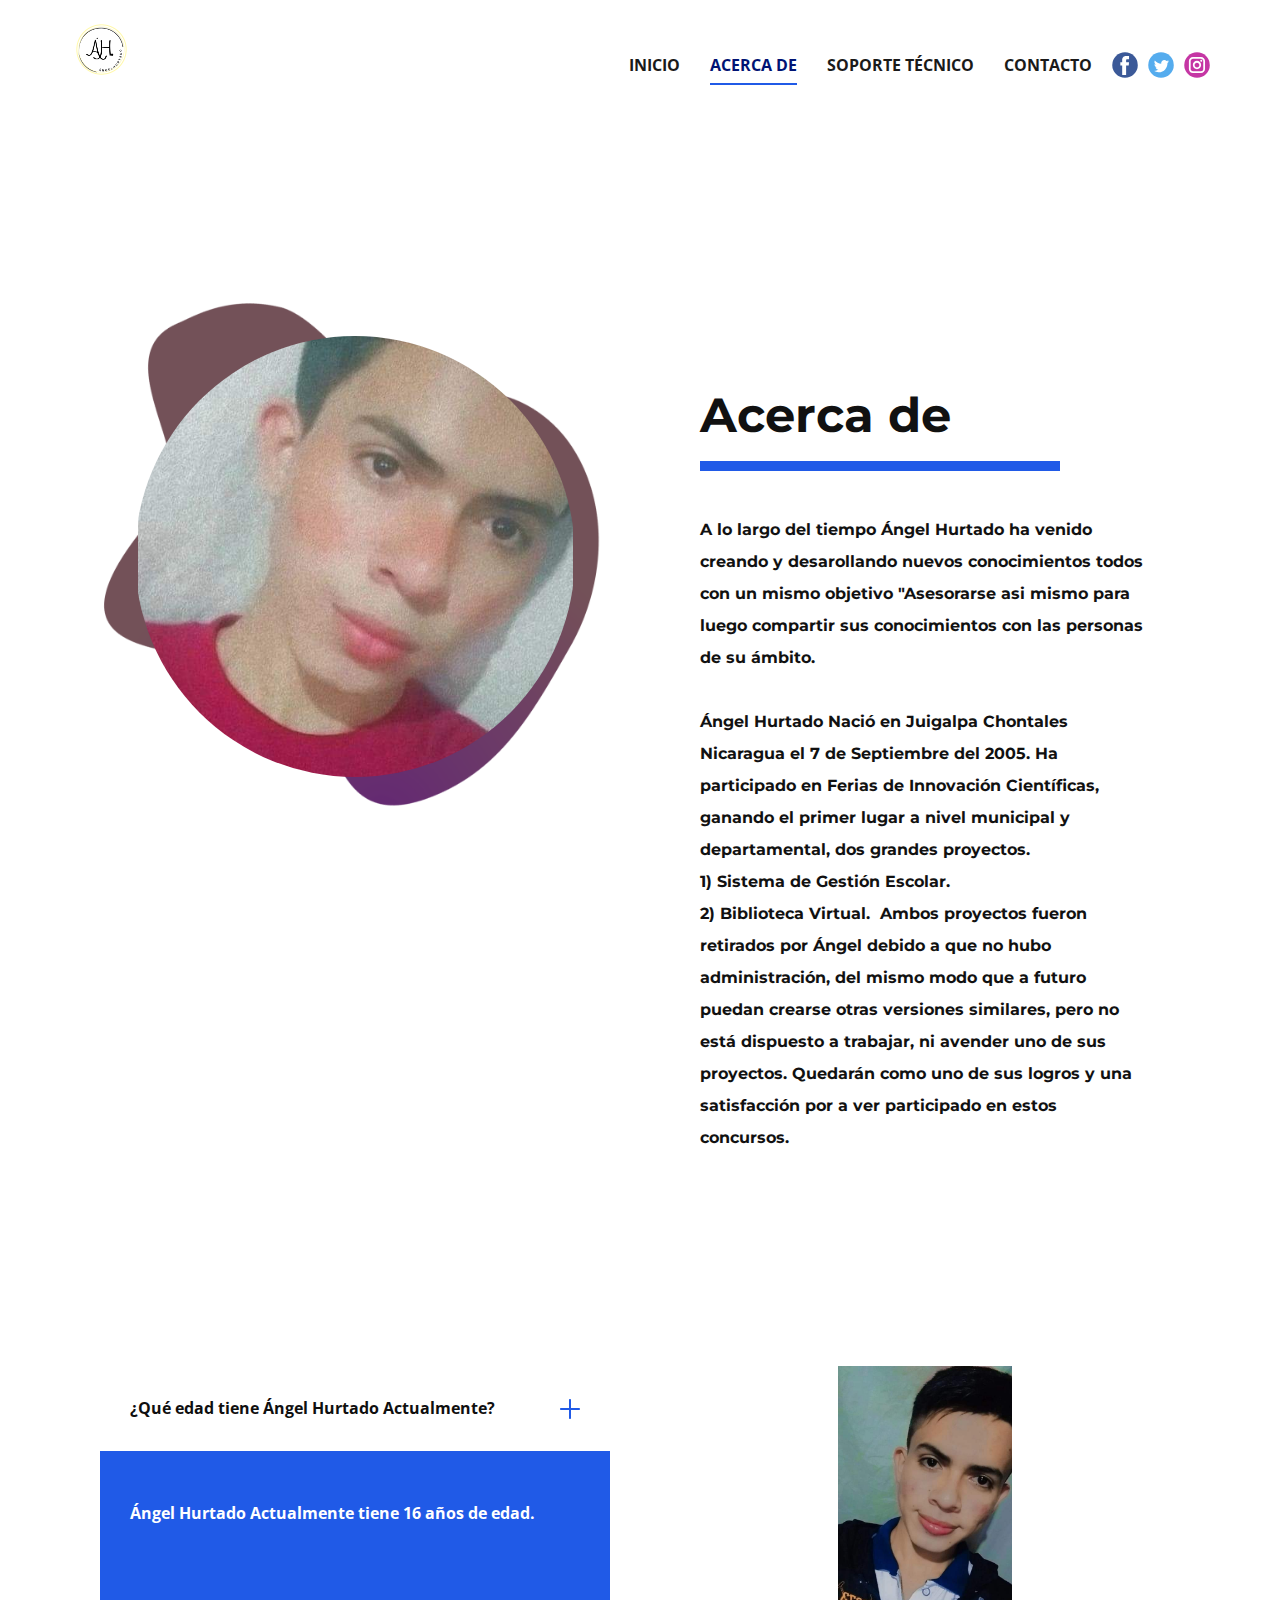
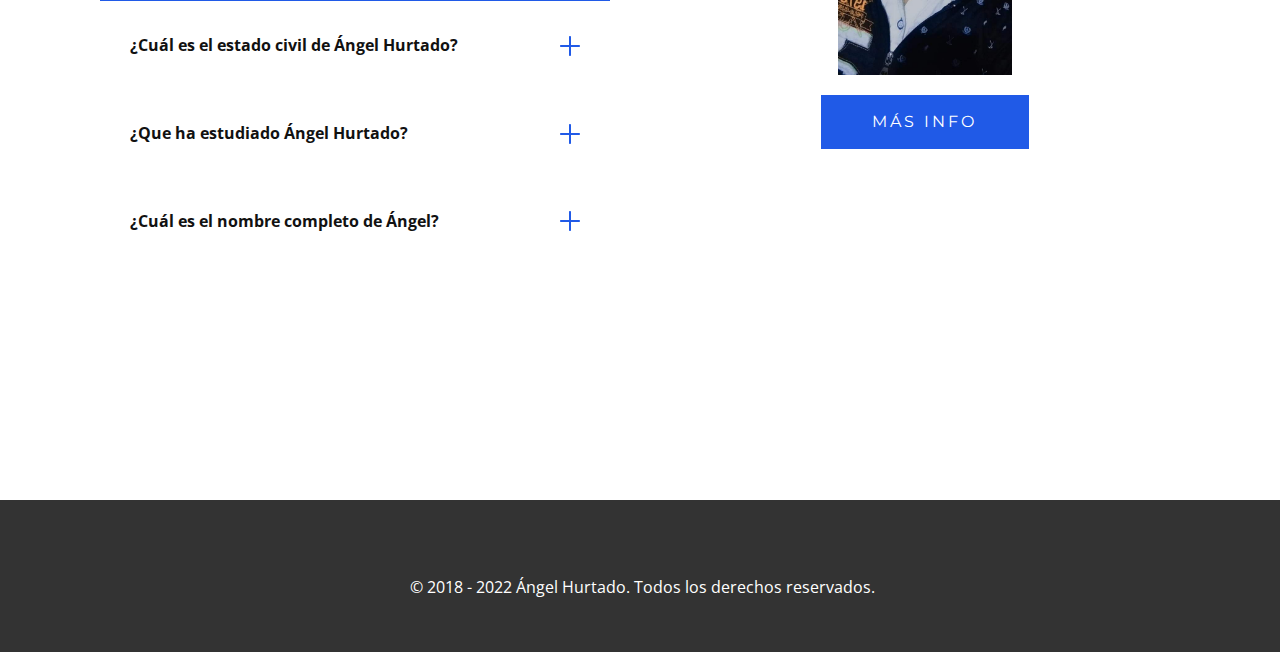
<file: Acerca-de.html>
<!DOCTYPE html>
<html style="font-size: 16px;" lang="es-NI"><head>
    <meta name="viewport" content="width=device-width, initial-scale=1.0">
    <meta charset="utf-8">
    <meta name="keywords" content="About">
    <meta name="description" content="">
    <title>Acerca de</title>
    <link rel="stylesheet" href="angel.css" media="screen">
<link rel="stylesheet" href="Acerca-de.css" media="screen">
    <script class="u-script" type="text/javascript" src="jquery.js" defer=""></script>
    <script class="u-script" type="text/javascript" src="angel.js" defer=""></script>
    <meta name="generator" content="Ángel Hurtado From GOHurtado Up!">
    <link id="u-theme-google-font" rel="stylesheet" href="https://fonts.googleapis.com/css?family=Roboto:100,100i,300,300i,400,400i,500,500i,700,700i,900,900i|Open+Sans:300,300i,400,400i,500,500i,600,600i,700,700i,800,800i">
    <link id="u-page-google-font" rel="stylesheet" href="https://fonts.googleapis.com/css?family=Montserrat:100,100i,200,200i,300,300i,400,400i,500,500i,600,600i,700,700i,800,800i,900,900i">
    
    <script type="application/ld+json">{
      "@context": "http://schema.org",
      "@type": "Organization",
      "name": "Ángel Hurtado",
      "logo": "images/LogoPlanificadoraDecoracindeeventosnaturalhojasverde.png",
      "sameAs": [
          "https://facebook.com/AngelHurtadoOficial",
          "https://twitter.com/soyangelhurtado",
          "https://www.instagram.com/soyangelhurtado"
    
    
]		
}</script>
    <meta name="theme-color" content="#205ae7">
    <meta name="twitter:site" content="@">
    <meta name="twitter:card" content="summary_large_image">
    <meta name="twitter:title" content="Acerca de">
    <meta name="twitter:description" content="Ángel Hurtado">
    <meta property="og:title" content="Acerca de">
    <meta property="og:description" content="">
    <meta property="og:type" content="website">
  </head>
  <body class="u-body u-xl-mode"><header class="u-align-center-sm u-align-center-xs u-clearfix u-header" id="sec-e56e" data-animation-name="" data-animation-duration="0" data-animation-delay="0" data-animation-direction=""><div class="u-clearfix u-sheet u-valign-middle u-sheet-1">
        <a href="Inicio.html" data-page-id="89976217" class="u-image u-logo u-image-1" data-image-width="500" data-image-height="500" title="Inicio">
          <img src="images/LogoPlanificadoraDecoracindeeventosnaturalhojasverde.png" class="u-logo-image u-logo-image-1">
        </a>
        <div class="u-hover-feature u-social-icons u-spacing-10 u-social-icons-1">
          <a class="u-social-url" title="Facebook" target="_blank" href="https://facebook.com/AngelHurtadoOficial"><span class="u-icon u-social-facebook u-social-icon u-icon-1"><svg class="u-svg-link" preserveAspectRatio="xMidYMin slice" viewBox="0 0 112 112" style=""><use xmlns:xlink="http://www.w3.org/1999/xlink" xlink:href="#svg-8508"></use></svg><svg class="u-svg-content" viewBox="0 0 112 112" x="0" y="0" id="svg-8508"><circle fill="currentColor" cx="56.1" cy="56.1" r="55"></circle><path fill="#FFFFFF" d="M73.5,31.6h-9.1c-1.4,0-3.6,0.8-3.6,3.9v8.5h12.6L72,58.3H60.8v40.8H43.9V58.3h-8V43.9h8v-9.2
            c0-6.7,3.1-17,17-17h12.5v13.9H73.5z"></path></svg></span>
          </a>
          <a class="u-social-url" title="Twitter" target="_blank" href="https://twitter.com/soyangelhurtado"><span class="u-icon u-social-icon u-social-twitter u-icon-2"><svg class="u-svg-link" preserveAspectRatio="xMidYMin slice" viewBox="0 0 112 112" style=""><use xmlns:xlink="http://www.w3.org/1999/xlink" xlink:href="#svg-b40c"></use></svg><svg class="u-svg-content" viewBox="0 0 112 112" x="0" y="0" id="svg-b40c"><circle fill="currentColor" class="st0" cx="56.1" cy="56.1" r="55"></circle><path fill="#FFFFFF" d="M83.8,47.3c0,0.6,0,1.2,0,1.7c0,17.7-13.5,38.2-38.2,38.2C38,87.2,31,85,25,81.2c1,0.1,2.1,0.2,3.2,0.2
            c6.3,0,12.1-2.1,16.7-5.7c-5.9-0.1-10.8-4-12.5-9.3c0.8,0.2,1.7,0.2,2.5,0.2c1.2,0,2.4-0.2,3.5-0.5c-6.1-1.2-10.8-6.7-10.8-13.1
            c0-0.1,0-0.1,0-0.2c1.8,1,3.9,1.6,6.1,1.7c-3.6-2.4-6-6.5-6-11.2c0-2.5,0.7-4.8,1.8-6.7c6.6,8.1,16.5,13.5,27.6,14
            c-0.2-1-0.3-2-0.3-3.1c0-7.4,6-13.4,13.4-13.4c3.9,0,7.3,1.6,9.8,4.2c3.1-0.6,5.9-1.7,8.5-3.3c-1,3.1-3.1,5.8-5.9,7.4
            c2.7-0.3,5.3-1,7.7-2.1C88.7,43,86.4,45.4,83.8,47.3z"></path></svg></span>
          </a>
          <a class="u-social-url" title="Instagram" target="_blank" href="https://www.instagram.com/soyangelhurtado"><span class="u-icon u-social-icon u-social-instagram u-icon-3"><svg class="u-svg-link" preserveAspectRatio="xMidYMin slice" viewBox="0 0 112 112" style=""><use xmlns:xlink="http://www.w3.org/1999/xlink" xlink:href="#svg-cafe"></use></svg><svg class="u-svg-content" viewBox="0 0 112 112" x="0" y="0" id="svg-cafe"><circle fill="currentColor" cx="56.1" cy="56.1" r="55"></circle><path fill="#FFFFFF" d="M55.9,38.2c-9.9,0-17.9,8-17.9,17.9C38,66,46,74,55.9,74c9.9,0,17.9-8,17.9-17.9C73.8,46.2,65.8,38.2,55.9,38.2
            z M55.9,66.4c-5.7,0-10.3-4.6-10.3-10.3c-0.1-5.7,4.6-10.3,10.3-10.3c5.7,0,10.3,4.6,10.3,10.3C66.2,61.8,61.6,66.4,55.9,66.4z"></path><path fill="#FFFFFF" d="M74.3,33.5c-2.3,0-4.2,1.9-4.2,4.2s1.9,4.2,4.2,4.2s4.2-1.9,4.2-4.2S76.6,33.5,74.3,33.5z"></path><path fill="#FFFFFF" d="M73.1,21.3H38.6c-9.7,0-17.5,7.9-17.5,17.5v34.5c0,9.7,7.9,17.6,17.5,17.6h34.5c9.7,0,17.5-7.9,17.5-17.5V38.8
            C90.6,29.1,82.7,21.3,73.1,21.3z M83,73.3c0,5.5-4.5,9.9-9.9,9.9H38.6c-5.5,0-9.9-4.5-9.9-9.9V38.8c0-5.5,4.5-9.9,9.9-9.9h34.5
            c5.5,0,9.9,4.5,9.9,9.9V73.3z"></path></svg></span>
          </a>
        </div>
        <nav class="u-align-left u-menu u-menu-mega u-menu-open-right u-offcanvas u-offcanvas-shift u-menu-1" data-responsive-from="MD">
          <div class="menu-collapse" style="font-size: 1rem; letter-spacing: 0px; font-weight: 700; text-transform: uppercase;">
            <a class="u-button-style u-custom-active-border-color u-custom-active-color u-custom-border u-custom-border-color u-custom-borders u-custom-color u-custom-hover-border-color u-custom-hover-color u-custom-left-right-menu-spacing u-custom-padding-bottom u-custom-text-active-color u-custom-text-color u-custom-text-hover-color u-custom-top-bottom-menu-spacing u-nav-link u-text-black" href="#" style="font-size: calc(1em + 4px);">
              <svg class="u-svg-link" preserveAspectRatio="xMidYMin slice" viewBox="0 0 302 302" style=""><use xmlns:xlink="http://www.w3.org/1999/xlink" xlink:href="#svg-8a8f"></use></svg>
              <svg xmlns="http://www.w3.org/2000/svg" xmlns:xlink="http://www.w3.org/1999/xlink" version="1.1" id="svg-8a8f" x="0px" y="0px" viewBox="0 0 302 302" style="enable-background:new 0 0 302 302;" xml:space="preserve" class="u-svg-content"><g><rect y="36" width="302" height="30"></rect><rect y="236" width="302" height="30"></rect><rect y="136" width="302" height="30"></rect>
</g><g></g><g></g><g></g><g></g><g></g><g></g><g></g><g></g><g></g><g></g><g></g><g></g><g></g><g></g><g></g></svg>
            </a>
          </div>
          <div class="u-custom-menu u-nav-container">
            <ul class="u-nav u-spacing-30 u-unstyled u-nav-1"><li class="u-nav-item"><a class="u-active-white u-border-2 u-border-active-palette-1-base u-border-hover-palette-1-base u-border-no-left u-border-no-right u-border-no-top u-button-style u-nav-link u-text-active-custom-color-2 u-text-grey-90 u-text-hover-grey-90" href="Inicio.html" style="padding: 10px 0px;">Inicio</a>
</li><li class="u-nav-item"><a class="u-active-white u-border-2 u-border-active-palette-1-base u-border-hover-palette-1-base u-border-no-left u-border-no-right u-border-no-top u-button-style u-nav-link u-text-active-custom-color-2 u-text-grey-90 u-text-hover-grey-90" href="Acerca-de.html" style="padding: 10px 0px;">Acerca de</a>
</li><li class="u-nav-item"><a class="u-active-white u-border-2 u-border-active-palette-1-base u-border-hover-palette-1-base u-border-no-left u-border-no-right u-border-no-top u-button-style u-nav-link u-text-active-custom-color-2 u-text-grey-90 u-text-hover-grey-90" href="https://soyangelhurtado.tawk.help" target="_blank" style="padding: 10px 0px;">Soporte Técnico</a>
</li><li class="u-nav-item"><a class="u-active-white u-border-2 u-border-active-palette-1-base u-border-hover-palette-1-base u-border-no-left u-border-no-right u-border-no-top u-button-style u-nav-link u-text-active-custom-color-2 u-text-grey-90 u-text-hover-grey-90" href="Contacto.html" style="padding: 10px 0px;">Contacto</a>
</li></ul>
          </div>
          <div class="u-custom-menu u-nav-container-collapse">
            <div class="u-align-center u-container-style u-custom-color-2 u-inner-container-layout u-opacity u-opacity-95 u-sidenav">
              <div class="u-inner-container-layout u-sidenav-overflow">
                <div class="u-menu-close"></div>
                <ul class="u-active-white u-align-center u-custom-color-2 u-hover-custom-color-2 u-nav u-popupmenu-items u-text-active-white u-text-hover-palette-5-dark-1 u-text-white u-unstyled u-nav-2"><li class="u-nav-item"><a class="u-button-style u-nav-link" href="Inicio.html">Inicio</a>
</li><li class="u-nav-item"><a class="u-button-style u-nav-link" href="Acerca-de.html">Acerca de</a>
</li><li class="u-nav-item"><a class="u-button-style u-nav-link" href="https://soyangelhurtado.tawk.help" target="_blank">Soporte Técnico</a>
</li><li class="u-nav-item"><a class="u-button-style u-nav-link" href="Contacto.html">Contacto</a>
</li></ul>
              </div>
            </div>
            <div class="u-menu-overlay"></div>
          </div>
        </nav>
      </div></header>
    <section class="u-align-left u-clearfix u-section-1" id="carousel_398f">
      <div class="u-clearfix u-sheet u-valign-middle u-sheet-1">
        <div class="u-clearfix u-expanded-width u-layout-wrap u-layout-wrap-1">
          <div class="u-layout">
            <div class="u-layout-row">
              <div class="u-container-style u-layout-cell u-size-30 u-layout-cell-1">
                <div class="u-container-layout u-container-layout-1">
                  <img class="u-expanded-width u-image u-image-contain u-image-default u-image-1" src="images/ddd-min.png" alt="" data-image-width="1300" data-image-height="1262">
                  <div class="u-expanded-width-md u-image u-image-circle u-image-contain u-image-2" data-image-width="562" data-image-height="570"></div>
                </div>
              </div>
              <div class="u-align-left u-container-style u-layout-cell u-shape-rectangle u-size-30 u-layout-cell-2">
                <div class="u-container-layout u-container-layout-2">
                  <h2 class="u-custom-font u-font-montserrat u-text u-text-default u-text-1">Acerca de</h2>
                  <div class="u-border-10 u-border-palette-1-base u-line u-line-horizontal u-line-1"></div>
                  <p class="u-custom-font u-font-montserrat u-text u-text-2"><b>A lo largo del tiempo Ángel Hurtado ha venido creando y desarollando nuevos conocimientos todos con un mismo objetivo "Asesorarse asi mismo para luego compartir sus conocimientos con las personas de su ámbito.<br>
                      <br>Ángel Hurtado Nació en Juigalpa Chontales Nicaragua el 7 de Septiembre del 2005. Ha participado en Ferias de Innovación Científicas, ganando el primer lugar a nivel municipal y departamental, dos grandes proyectos.<br>1) Sistema de Gestión Escolar.<br>2) Biblioteca Virtual.&nbsp; Ambos proyectos fueron retirados por Ángel debido a que no hubo administración, del mismo modo que a futuro puedan crearse otras versiones similares, pero no está dispuesto a trabajar, ni avender uno de sus proyectos. Quedarán como uno de sus logros y una satisfacción por a ver participado en estos concursos.</b>
                    <br>
                    <br>
                  </p>
                </div>
              </div>
            </div>
          </div>
        </div>
      </div>
    </section>
    <section class="u-align-center u-clearfix u-section-2" id="carousel_7ca8">
      <div class="u-clearfix u-sheet u-sheet-1">
        <div class="u-clearfix u-expanded-width u-layout-wrap u-layout-wrap-1">
          <div class="u-layout">
            <div class="u-layout-row">
              <div class="u-container-style u-layout-cell u-size-30 u-white u-layout-cell-1">
                <div class="u-container-layout u-valign-top u-container-layout-1">
                  <div class="u-accordion u-expanded-width u-spacing-2 u-accordion-1">
                    <div class="u-accordion-item u-accordion-item-1">
                      <a class="active u-accordion-link u-button-style u-text-body-color u-accordion-link-1" id="link-accordion-7c0e" aria-controls="accordion-7c0e" aria-selected="true">
                        <span class="u-accordion-link-text">¿Qué edad tiene Ángel Hurtado Actualmente?</span><span class="u-accordion-link-icon u-icon u-icon-circle u-text-palette-1-base u-icon-1"><svg class="u-svg-link" preserveAspectRatio="xMidYMin slice" viewBox="0 0 426.66667 426.66667" style=""><use xmlns:xlink="http://www.w3.org/1999/xlink" xlink:href="#svg-347e"></use></svg><svg class="u-svg-content" viewBox="0 0 426.66667 426.66667" id="svg-347e"><path d="m405.332031 192h-170.664062v-170.667969c0-11.773437-9.558594-21.332031-21.335938-21.332031-11.773437 0-21.332031 9.558594-21.332031 21.332031v170.667969h-170.667969c-11.773437 0-21.332031 9.558594-21.332031 21.332031 0 11.777344 9.558594 21.335938 21.332031 21.335938h170.667969v170.664062c0 11.777344 9.558594 21.335938 21.332031 21.335938 11.777344 0 21.335938-9.558594 21.335938-21.335938v-170.664062h170.664062c11.777344 0 21.335938-9.558594 21.335938-21.335938 0-11.773437-9.558594-21.332031-21.335938-21.332031zm0 0"></path></svg></span>
                      </a>
                      <div class="u-accordion-active u-accordion-pane u-align-left u-container-style u-palette-1-base u-accordion-pane-1" id="accordion-7c0e" aria-labelledby="link-accordion-7c0e">
                        <div class="u-container-layout u-container-layout-2">
                          <p class="u-text u-text-1">Ángel Hurtado Actualmente tiene 16 años de edad.</p>
                        </div>
                      </div>
                    </div>
                    <div class="u-accordion-item u-accordion-item-2">
                      <a class="u-accordion-link u-button-style u-text-body-color u-accordion-link-2" id="link-accordion-05cb" aria-controls="accordion-05cb" aria-selected="false">
                        <span class="u-accordion-link-text">¿Cuál es el estado civil de Ángel Hurtado?</span><span class="u-accordion-link-icon u-icon u-icon-circle u-text-palette-1-base u-icon-2"><svg class="u-svg-link" preserveAspectRatio="xMidYMin slice" viewBox="0 0 426.66667 426.66667" style=""><use xmlns:xlink="http://www.w3.org/1999/xlink" xlink:href="#svg-ae03"></use></svg><svg class="u-svg-content" viewBox="0 0 426.66667 426.66667" id="svg-ae03"><path d="m405.332031 192h-170.664062v-170.667969c0-11.773437-9.558594-21.332031-21.335938-21.332031-11.773437 0-21.332031 9.558594-21.332031 21.332031v170.667969h-170.667969c-11.773437 0-21.332031 9.558594-21.332031 21.332031 0 11.777344 9.558594 21.335938 21.332031 21.335938h170.667969v170.664062c0 11.777344 9.558594 21.335938 21.332031 21.335938 11.777344 0 21.335938-9.558594 21.335938-21.335938v-170.664062h170.664062c11.777344 0 21.335938-9.558594 21.335938-21.335938 0-11.773437-9.558594-21.332031-21.335938-21.332031zm0 0"></path></svg></span>
                      </a>
                      <div class="u-accordion-pane u-container-style u-palette-1-base u-accordion-pane-2" id="accordion-05cb" aria-labelledby="link-accordion-05cb">
                        <div class="u-container-layout u-container-layout-3">
                          <ul class="u-custom-list u-text u-text-2">
                            <li>
                              <div class="u-list-icon">
                                <div xmlns="http://www.w3.org/2000/svg" xmlns:xlink="http://www.w3.org/1999/xlink" version="1.1" xml:space="preserve" class="u-svg-content">–</div>
                              </div>Actualmente ángel Hurtado se encuentra "Soltero".
                            </li>
                          </ul>
                        </div>
                      </div>
                    </div>
                    <div class="u-accordion-item u-accordion-item-3">
                      <a class="u-accordion-link u-button-style u-text-body-color u-accordion-link-3" id="link-accordion-a6bb" aria-controls="accordion-a6bb" aria-selected="false">
                        <span class="u-accordion-link-text">¿Que ha estudiado Ángel Hurtado?</span><span class="u-accordion-link-icon u-icon u-icon-circle u-text-palette-1-base u-icon-3"><svg class="u-svg-link" preserveAspectRatio="xMidYMin slice" viewBox="0 0 426.66667 426.66667" style=""><use xmlns:xlink="http://www.w3.org/1999/xlink" xlink:href="#svg-a4a8"></use></svg><svg class="u-svg-content" viewBox="0 0 426.66667 426.66667" id="svg-a4a8"><path d="m405.332031 192h-170.664062v-170.667969c0-11.773437-9.558594-21.332031-21.335938-21.332031-11.773437 0-21.332031 9.558594-21.332031 21.332031v170.667969h-170.667969c-11.773437 0-21.332031 9.558594-21.332031 21.332031 0 11.777344 9.558594 21.335938 21.332031 21.335938h170.667969v170.664062c0 11.777344 9.558594 21.335938 21.332031 21.335938 11.777344 0 21.335938-9.558594 21.335938-21.335938v-170.664062h170.664062c11.777344 0 21.335938-9.558594 21.335938-21.335938 0-11.773437-9.558594-21.332031-21.335938-21.332031zm0 0"></path></svg></span>
                      </a>
                      <div class="u-accordion-pane u-container-style u-palette-1-base u-accordion-pane-3" id="accordion-a6bb" aria-labelledby="link-accordion-a6bb">
                        <div class="u-container-layout u-container-layout-4">
                          <ul class="u-custom-list u-text u-text-3">
                            <li>
                              <div class="u-list-icon">
                                <div xmlns="http://www.w3.org/2000/svg" xmlns:xlink="http://www.w3.org/1999/xlink" version="1.1" xml:space="preserve" class="u-svg-content">–</div>
                              </div>Atención al Cliente.
                            </li>
                            <li>
                              <div class="u-list-icon">
                                <div xmlns="http://www.w3.org/2000/svg" xmlns:xlink="http://www.w3.org/1999/xlink" version="1.1" xml:space="preserve" class="u-svg-content">–</div>
                              </div>Inglés. 
                            </li>
                            <li>
                              <div class="u-list-icon">
                                <div xmlns="http://www.w3.org/2000/svg" xmlns:xlink="http://www.w3.org/1999/xlink" version="1.1" xml:space="preserve" class="u-svg-content">–</div>
                              </div>Sistemas Operativos y Ofimática. 
                            </li>
                            <li>
                              <div class="u-list-icon">
                                <div xmlns="http://www.w3.org/2000/svg" xmlns:xlink="http://www.w3.org/1999/xlink" version="1.1" xml:space="preserve" class="u-svg-content">–</div>
                              </div>Mercadeo y Marketing Digital. 
                            </li>
                          </ul>
                        </div>
                      </div>
                    </div>
                    <div class="u-accordion-item u-accordion-item-4">
                      <a class="u-accordion-link u-button-style u-text-body-color u-accordion-link-4" id="link-accordion-a6bb" aria-controls="accordion-a6bb" aria-selected="false">
                        <span class="u-accordion-link-text">¿Cuál es el nombre completo de Ángel?</span><span class="u-accordion-link-icon u-icon u-icon-circle u-text-palette-1-base u-icon-4"><svg class="u-svg-link" preserveAspectRatio="xMidYMin slice" viewBox="0 0 426.66667 426.66667" style=""><use xmlns:xlink="http://www.w3.org/1999/xlink" xlink:href="#svg-f384"></use></svg><svg class="u-svg-content" viewBox="0 0 426.66667 426.66667" id="svg-f384"><path d="m405.332031 192h-170.664062v-170.667969c0-11.773437-9.558594-21.332031-21.335938-21.332031-11.773437 0-21.332031 9.558594-21.332031 21.332031v170.667969h-170.667969c-11.773437 0-21.332031 9.558594-21.332031 21.332031 0 11.777344 9.558594 21.335938 21.332031 21.335938h170.667969v170.664062c0 11.777344 9.558594 21.335938 21.332031 21.335938 11.777344 0 21.335938-9.558594 21.335938-21.335938v-170.664062h170.664062c11.777344 0 21.335938-9.558594 21.335938-21.335938 0-11.773437-9.558594-21.332031-21.335938-21.332031zm0 0"></path></svg></span>
                      </a>
                      <div class="u-accordion-pane u-container-style u-palette-1-base u-accordion-pane-4" id="accordion-a6bb" aria-labelledby="link-accordion-a6bb">
                        <div class="u-container-layout u-container-layout-5">
                          <ul class="u-custom-list u-text u-text-4">
                            <li>
                              <div class="u-list-icon">
                                <div xmlns="http://www.w3.org/2000/svg" xmlns:xlink="http://www.w3.org/1999/xlink" version="1.1" xml:space="preserve" class="u-svg-content">–</div>
                              </div>Su nombre es: José Ángel Hurtado Ramos.
                            </li>
                          </ul>
                        </div>
                      </div>
                    </div>
                  </div>
                </div>
              </div>
              <div class="u-container-style u-layout-cell u-size-30 u-layout-cell-2">
                <div class="u-container-layout u-container-layout-6">
                  <img class="u-image u-image-contain u-image-round u-radius-10 u-image-1" alt="" data-image-width="562" data-image-height="1000" src="images/Hurtado4.jpeg">
                  <a href="https://tawk.to/soyangelhurtado" class="u-active-grey-50 u-align-left u-border-none u-btn u-btn-rectangle u-button-style u-custom-font u-font-montserrat u-hover-grey-50 u-palette-1-base u-radius-0 u-btn-1" target="_blank">Más Info</a>
                </div>
              </div>
            </div>
          </div>
        </div>
      </div>
    </section>
    
    
    <footer class="u-align-center-md u-align-center-sm u-align-center-xs u-clearfix u-footer u-grey-80" id="sec-1121"><div class="u-clearfix u-sheet u-sheet-1">
        <p class="u-align-center-lg u-align-center-md u-align-center-xl u-text u-text-1">&nbsp;© 2018 - 2022 Ángel Hurtado. Todos los derechos reservados.</p>
      </div></footer>
    <section class="u-backlink u-clearfix u-grey-80">
      
  
</body></html>
</file>
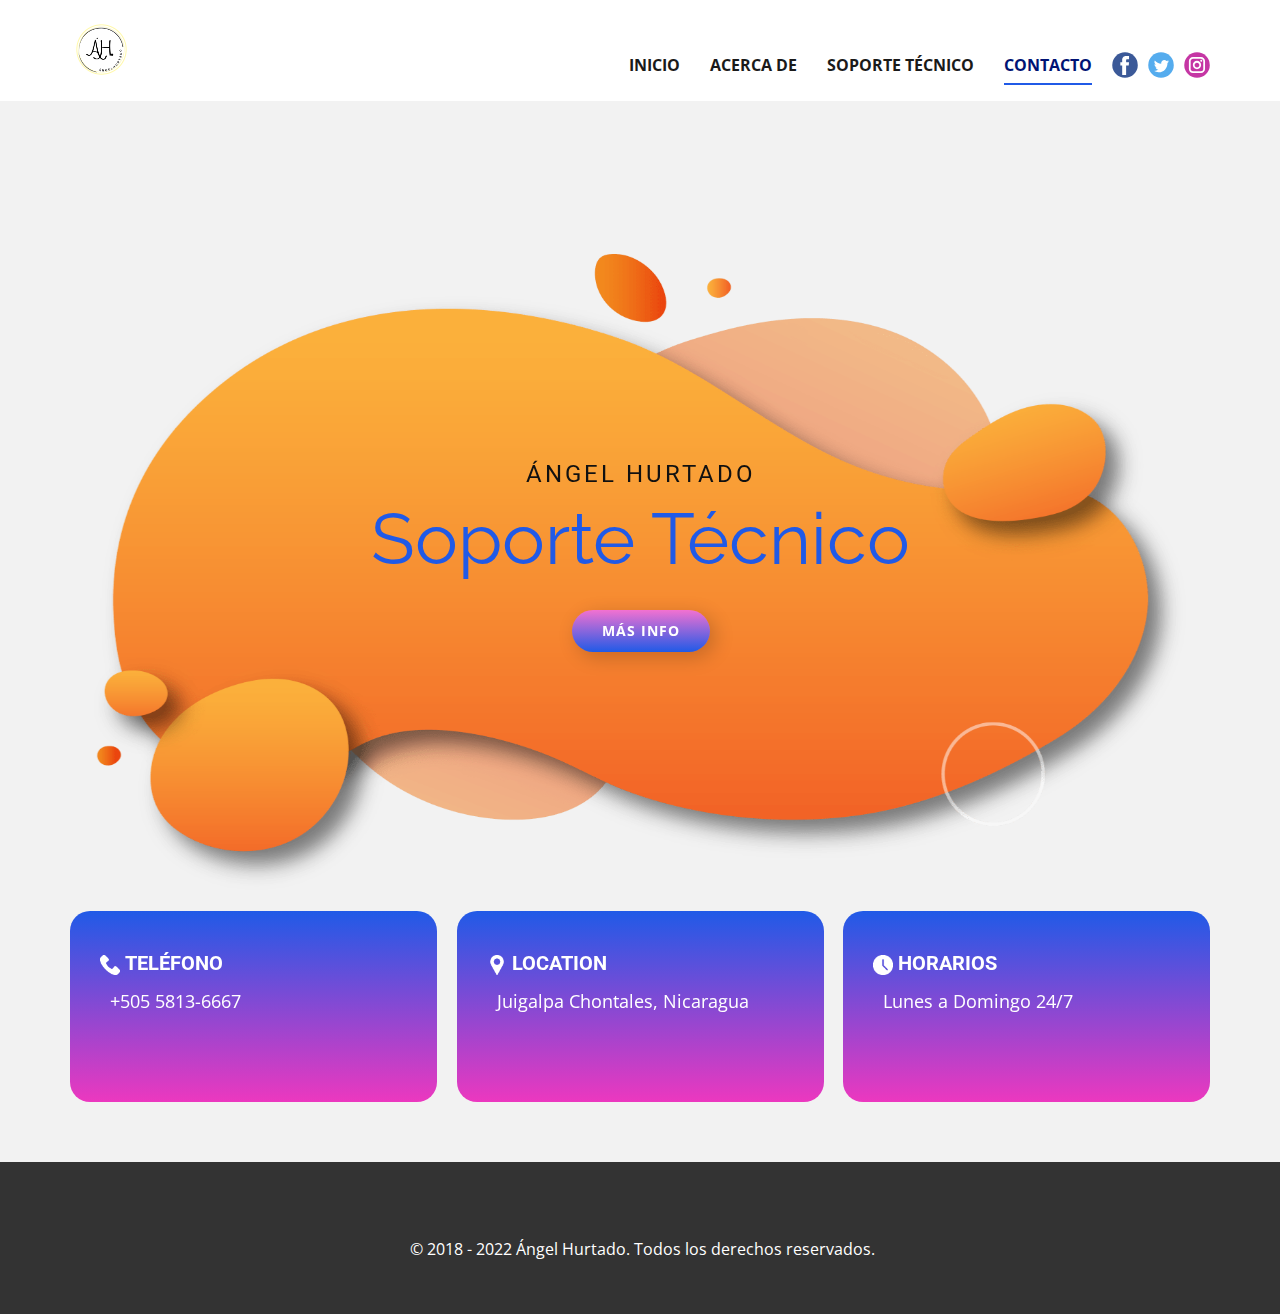
<file: Contacto.html>
<!DOCTYPE html>
<html style="font-size: 16px;" lang="es-NI"><head>
    <meta name="viewport" content="width=device-width, initial-scale=1.0">
    <meta charset="utf-8">
    <meta name="keywords" content="">
    <meta name="description" content="">
    <title>Contacto</title>
    <link rel="stylesheet" href="angel.css" media="screen">
<link rel="stylesheet" href="Contacto.css" media="screen">
    <script class="u-script" type="text/javascript" src="jquery.js" defer=""></script>
    <script class="u-script" type="text/javascript" src="angel.js" defer=""></script>
    <meta name="generator" content="Ángel Hurtado From GOHurtado Up!">
    <link id="u-theme-google-font" rel="stylesheet" href="https://fonts.googleapis.com/css?family=Roboto:100,100i,300,300i,400,400i,500,500i,700,700i,900,900i|Open+Sans:300,300i,400,400i,500,500i,600,600i,700,700i,800,800i">
    <link id="u-page-google-font" rel="stylesheet" href="https://fonts.googleapis.com/css?family=Roboto:100,100i,300,300i,400,400i,500,500i,700,700i,900,900i|Raleway:100,100i,200,200i,300,300i,400,400i,500,500i,600,600i,700,700i,800,800i,900,900i">
    
    <script type="application/ld+json">{
      "@context": "http://schema.org",
      "@type": "Organization",
      "name": "Ángel Hurtado",
      "logo": "images/LogoPlanificadoraDecoracindeeventosnaturalhojasverde.png",
      "sameAs": [
          "https://facebook.com/AngelHurtadoOficial",
          "https://twitter.com/soyangelhurtado",
          "https://www.instagram.com/soyangelhurtado"
    
]    
}</script>
    <meta name="theme-color" content="#205ae7">
    <meta name="twitter:site" content="@">
    <meta name="twitter:card" content="summary_large_image">
    <meta name="twitter:title" content="Contacto">
    <meta name="twitter:description" content="Ángel Hurtado">
    <meta property="og:title" content="Contacto">
    <meta property="og:description" content="">
    <meta property="og:type" content="website">
  </head>
  <body class="u-body u-xl-mode"><header class="u-align-center-sm u-align-center-xs u-clearfix u-header" id="sec-e56e" data-animation-name="" data-animation-duration="0" data-animation-delay="0" data-animation-direction=""><div class="u-clearfix u-sheet u-valign-middle u-sheet-1">
        <a href="Inicio.html" data-page-id="89976217" class="u-image u-logo u-image-1" data-image-width="500" data-image-height="500" title="Inicio">
          <img src="images/LogoPlanificadoraDecoracindeeventosnaturalhojasverde.png" class="u-logo-image u-logo-image-1">
        </a>
        <div class="u-hover-feature u-social-icons u-spacing-10 u-social-icons-1">
          <a class="u-social-url" title="Facebook" target="_blank" href="https://facebook.com/AngelHurtadoOficial"><span class="u-icon u-social-facebook u-social-icon u-icon-1"><svg class="u-svg-link" preserveAspectRatio="xMidYMin slice" viewBox="0 0 112 112" style=""><use xmlns:xlink="http://www.w3.org/1999/xlink" xlink:href="#svg-8508"></use></svg><svg class="u-svg-content" viewBox="0 0 112 112" x="0" y="0" id="svg-8508"><circle fill="currentColor" cx="56.1" cy="56.1" r="55"></circle><path fill="#FFFFFF" d="M73.5,31.6h-9.1c-1.4,0-3.6,0.8-3.6,3.9v8.5h12.6L72,58.3H60.8v40.8H43.9V58.3h-8V43.9h8v-9.2
            c0-6.7,3.1-17,17-17h12.5v13.9H73.5z"></path></svg></span>
          </a>
          <a class="u-social-url" title="Twitter" target="_blank" href="https://twitter.com/soyangelhurtado"><span class="u-icon u-social-icon u-social-twitter u-icon-2"><svg class="u-svg-link" preserveAspectRatio="xMidYMin slice" viewBox="0 0 112 112" style=""><use xmlns:xlink="http://www.w3.org/1999/xlink" xlink:href="#svg-b40c"></use></svg><svg class="u-svg-content" viewBox="0 0 112 112" x="0" y="0" id="svg-b40c"><circle fill="currentColor" class="st0" cx="56.1" cy="56.1" r="55"></circle><path fill="#FFFFFF" d="M83.8,47.3c0,0.6,0,1.2,0,1.7c0,17.7-13.5,38.2-38.2,38.2C38,87.2,31,85,25,81.2c1,0.1,2.1,0.2,3.2,0.2
            c6.3,0,12.1-2.1,16.7-5.7c-5.9-0.1-10.8-4-12.5-9.3c0.8,0.2,1.7,0.2,2.5,0.2c1.2,0,2.4-0.2,3.5-0.5c-6.1-1.2-10.8-6.7-10.8-13.1
            c0-0.1,0-0.1,0-0.2c1.8,1,3.9,1.6,6.1,1.7c-3.6-2.4-6-6.5-6-11.2c0-2.5,0.7-4.8,1.8-6.7c6.6,8.1,16.5,13.5,27.6,14
            c-0.2-1-0.3-2-0.3-3.1c0-7.4,6-13.4,13.4-13.4c3.9,0,7.3,1.6,9.8,4.2c3.1-0.6,5.9-1.7,8.5-3.3c-1,3.1-3.1,5.8-5.9,7.4
            c2.7-0.3,5.3-1,7.7-2.1C88.7,43,86.4,45.4,83.8,47.3z"></path></svg></span>
          </a>
          <a class="u-social-url" title="Instagram" target="_blank" href="https://www.instagram.com/soyangelhurtado"><span class="u-icon u-social-icon u-social-instagram u-icon-3"><svg class="u-svg-link" preserveAspectRatio="xMidYMin slice" viewBox="0 0 112 112" style=""><use xmlns:xlink="http://www.w3.org/1999/xlink" xlink:href="#svg-cafe"></use></svg><svg class="u-svg-content" viewBox="0 0 112 112" x="0" y="0" id="svg-cafe"><circle fill="currentColor" cx="56.1" cy="56.1" r="55"></circle><path fill="#FFFFFF" d="M55.9,38.2c-9.9,0-17.9,8-17.9,17.9C38,66,46,74,55.9,74c9.9,0,17.9-8,17.9-17.9C73.8,46.2,65.8,38.2,55.9,38.2
            z M55.9,66.4c-5.7,0-10.3-4.6-10.3-10.3c-0.1-5.7,4.6-10.3,10.3-10.3c5.7,0,10.3,4.6,10.3,10.3C66.2,61.8,61.6,66.4,55.9,66.4z"></path><path fill="#FFFFFF" d="M74.3,33.5c-2.3,0-4.2,1.9-4.2,4.2s1.9,4.2,4.2,4.2s4.2-1.9,4.2-4.2S76.6,33.5,74.3,33.5z"></path><path fill="#FFFFFF" d="M73.1,21.3H38.6c-9.7,0-17.5,7.9-17.5,17.5v34.5c0,9.7,7.9,17.6,17.5,17.6h34.5c9.7,0,17.5-7.9,17.5-17.5V38.8
            C90.6,29.1,82.7,21.3,73.1,21.3z M83,73.3c0,5.5-4.5,9.9-9.9,9.9H38.6c-5.5,0-9.9-4.5-9.9-9.9V38.8c0-5.5,4.5-9.9,9.9-9.9h34.5
            c5.5,0,9.9,4.5,9.9,9.9V73.3z"></path></svg></span>
          </a>
        </div>
        <nav class="u-align-left u-menu u-menu-mega u-menu-open-right u-offcanvas u-offcanvas-shift u-menu-1" data-responsive-from="MD">
          <div class="menu-collapse" style="font-size: 1rem; letter-spacing: 0px; font-weight: 700; text-transform: uppercase;">
            <a class="u-button-style u-custom-active-border-color u-custom-active-color u-custom-border u-custom-border-color u-custom-borders u-custom-color u-custom-hover-border-color u-custom-hover-color u-custom-left-right-menu-spacing u-custom-padding-bottom u-custom-text-active-color u-custom-text-color u-custom-text-hover-color u-custom-top-bottom-menu-spacing u-nav-link u-text-black" href="#" style="font-size: calc(1em + 4px);">
              <svg class="u-svg-link" preserveAspectRatio="xMidYMin slice" viewBox="0 0 302 302" style=""><use xmlns:xlink="http://www.w3.org/1999/xlink" xlink:href="#svg-8a8f"></use></svg>
              <svg xmlns="http://www.w3.org/2000/svg" xmlns:xlink="http://www.w3.org/1999/xlink" version="1.1" id="svg-8a8f" x="0px" y="0px" viewBox="0 0 302 302" style="enable-background:new 0 0 302 302;" xml:space="preserve" class="u-svg-content"><g><rect y="36" width="302" height="30"></rect><rect y="236" width="302" height="30"></rect><rect y="136" width="302" height="30"></rect>
</g><g></g><g></g><g></g><g></g><g></g><g></g><g></g><g></g><g></g><g></g><g></g><g></g><g></g><g></g><g></g></svg>
            </a>
          </div>
          <div class="u-custom-menu u-nav-container">
            <ul class="u-nav u-spacing-30 u-unstyled u-nav-1"><li class="u-nav-item"><a class="u-active-white u-border-2 u-border-active-palette-1-base u-border-hover-palette-1-base u-border-no-left u-border-no-right u-border-no-top u-button-style u-nav-link u-text-active-custom-color-2 u-text-grey-90 u-text-hover-grey-90" href="Inicio.html" style="padding: 10px 0px;">Inicio</a>
</li><li class="u-nav-item"><a class="u-active-white u-border-2 u-border-active-palette-1-base u-border-hover-palette-1-base u-border-no-left u-border-no-right u-border-no-top u-button-style u-nav-link u-text-active-custom-color-2 u-text-grey-90 u-text-hover-grey-90" href="Acerca-de.html" style="padding: 10px 0px;">Acerca de</a>
</li><li class="u-nav-item"><a class="u-active-white u-border-2 u-border-active-palette-1-base u-border-hover-palette-1-base u-border-no-left u-border-no-right u-border-no-top u-button-style u-nav-link u-text-active-custom-color-2 u-text-grey-90 u-text-hover-grey-90" href="https://soyangelhurtado.tawk.help" target="_blank" style="padding: 10px 0px;">Soporte Técnico</a>
</li><li class="u-nav-item"><a class="u-active-white u-border-2 u-border-active-palette-1-base u-border-hover-palette-1-base u-border-no-left u-border-no-right u-border-no-top u-button-style u-nav-link u-text-active-custom-color-2 u-text-grey-90 u-text-hover-grey-90" href="Contacto.html" style="padding: 10px 0px;">Contacto</a>
</li></ul>
          </div>
          <div class="u-custom-menu u-nav-container-collapse">
            <div class="u-align-center u-container-style u-custom-color-2 u-inner-container-layout u-opacity u-opacity-95 u-sidenav">
              <div class="u-inner-container-layout u-sidenav-overflow">
                <div class="u-menu-close"></div>
                <ul class="u-active-white u-align-center u-custom-color-2 u-hover-custom-color-2 u-nav u-popupmenu-items u-text-active-white u-text-hover-palette-5-dark-1 u-text-white u-unstyled u-nav-2"><li class="u-nav-item"><a class="u-button-style u-nav-link" href="Inicio.html">Inicio</a>
</li><li class="u-nav-item"><a class="u-button-style u-nav-link" href="Acerca-de.html">Acerca de</a>
</li><li class="u-nav-item"><a class="u-button-style u-nav-link" href="https://soyangelhurtado.tawk.help" target="_blank">Soporte Técnico</a>
</li><li class="u-nav-item"><a class="u-button-style u-nav-link" href="Contacto.html">Contacto</a>
</li></ul>
              </div>
            </div>
            <div class="u-menu-overlay"></div>
          </div>
        </nav>
      </div></header>
    <section class="u-align-center u-clearfix u-grey-5 u-section-1" id="carousel_d097">
      <div class="u-clearfix u-sheet u-sheet-1">
        <img class="u-expanded-width u-image u-image-contain u-image-default u-image-1" src="images/-min.png" alt="" data-image-width="1599" data-image-height="930" data-animation-name="customAnimationIn" data-animation-duration="1500">
        <div class="u-align-center u-container-style u-group u-shape-rectangle u-group-1" data-animation-name="customAnimationIn" data-animation-duration="1500" data-animation-delay="250">
          <div class="u-container-layout u-valign-middle-lg u-valign-middle-xl u-container-layout-1">
            <h3 class="u-text u-text-1"> Ángel hurtado</h3>
            <h2 class="u-custom-font u-font-raleway u-text u-text-palette-1-base u-text-2"> Soporte Técnico</h2>
            <a href="https://soyangelhurtado.tawk.help" class="u-active-palette-2-light-2 u-border-none u-btn u-btn-round u-button-style u-gradient u-hover-palette-2-light-2 u-none u-radius-50 u-text-active-palette-2-light-3 u-text-body-alt-color u-text-hover-palette-2-light-3 u-btn-1" data-animation-name="customAnimationIn" data-animation-duration="1500" data-animation-delay="500" target="_blank">Más Info</a>
          </div>
        </div>
        <div class="u-expanded-width u-list u-list-1">
          <div class="u-repeater u-repeater-1">
            <div class="u-align-left u-container-style u-gradient u-list-item u-radius-20 u-repeater-item u-shape-round u-list-item-1" data-animation-name="bounceIn" data-animation-duration="1500" data-animation-direction="Right" data-animation-delay="500">
              <div class="u-container-layout u-similar-container u-container-layout-2">
                <h5 class="u-text u-text-body-alt-color u-text-3"><span class="u-file-icon u-icon u-text-white"><img src="images/597177.png" alt=""></span>&nbsp;Teléfono
                </h5>
                <p class="u-text u-text-body-alt-color u-text-4">+505 5813-6667</p>
              </div>
            </div>
            <div class="u-align-left u-container-style u-gradient u-list-item u-radius-20 u-repeater-item u-shape-round u-list-item-2" data-animation-name="bounceIn" data-animation-duration="1500" data-animation-direction="Right" data-animation-delay="500">
              <div class="u-container-layout u-similar-container u-container-layout-3">
                <h5 class="u-text u-text-body-alt-color u-text-5"><span class="u-file-icon u-icon u-text-white"><img src="images/484167.png" alt=""></span>&nbsp;Location
                </h5>
                <p class="u-text u-text-body-alt-color u-text-6">Juigalpa Chontales, Nicaragua</p>
              </div>
            </div>
            <div class="u-align-left u-container-style u-gradient u-list-item u-radius-20 u-repeater-item u-shape-round u-list-item-3" data-animation-name="bounceIn" data-animation-duration="1500" data-animation-direction="Right" data-animation-delay="500">
              <div class="u-container-layout u-similar-container u-container-layout-4">
                <h5 class="u-text u-text-body-alt-color u-text-7"><span class="u-file-icon u-icon u-text-white"><img src="images/1827379.png" alt=""></span>&nbsp;Horarios
                </h5>
                <p class="u-text u-text-body-alt-color u-text-8">Lunes a Domingo 24/7</p>
              </div>
            </div>
          </div>
        </div>
      </div>
    </section>
    
    
    <footer class="u-align-center-md u-align-center-sm u-align-center-xs u-clearfix u-footer u-grey-80" id="sec-1121"><div class="u-clearfix u-sheet u-sheet-1">
        <p class="u-align-center-lg u-align-center-md u-align-center-xl u-text u-text-1">&nbsp;© 2018 - 2022 Ángel Hurtado. Todos los derechos reservados.</p>
      </div></footer>
    <section class="u-backlink u-clearfix u-grey-80">
      
  
</body></html>
</file>
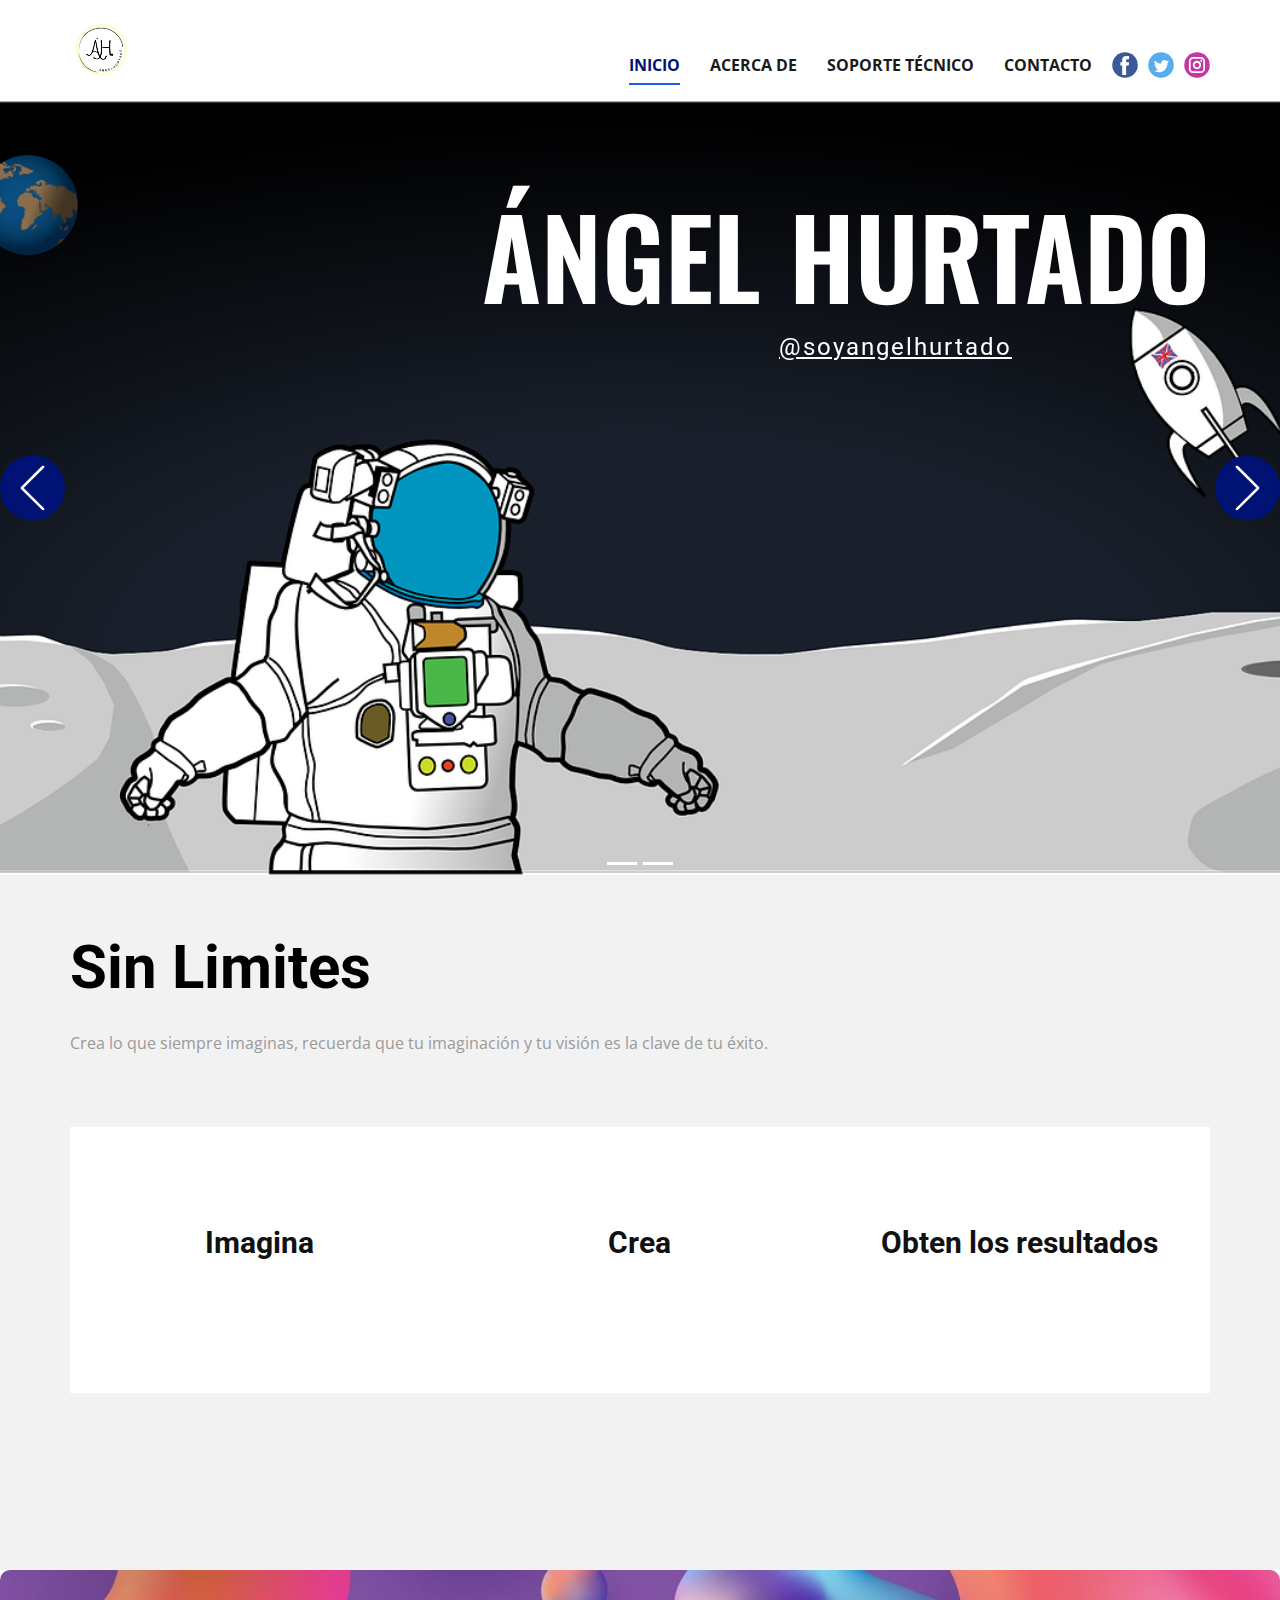
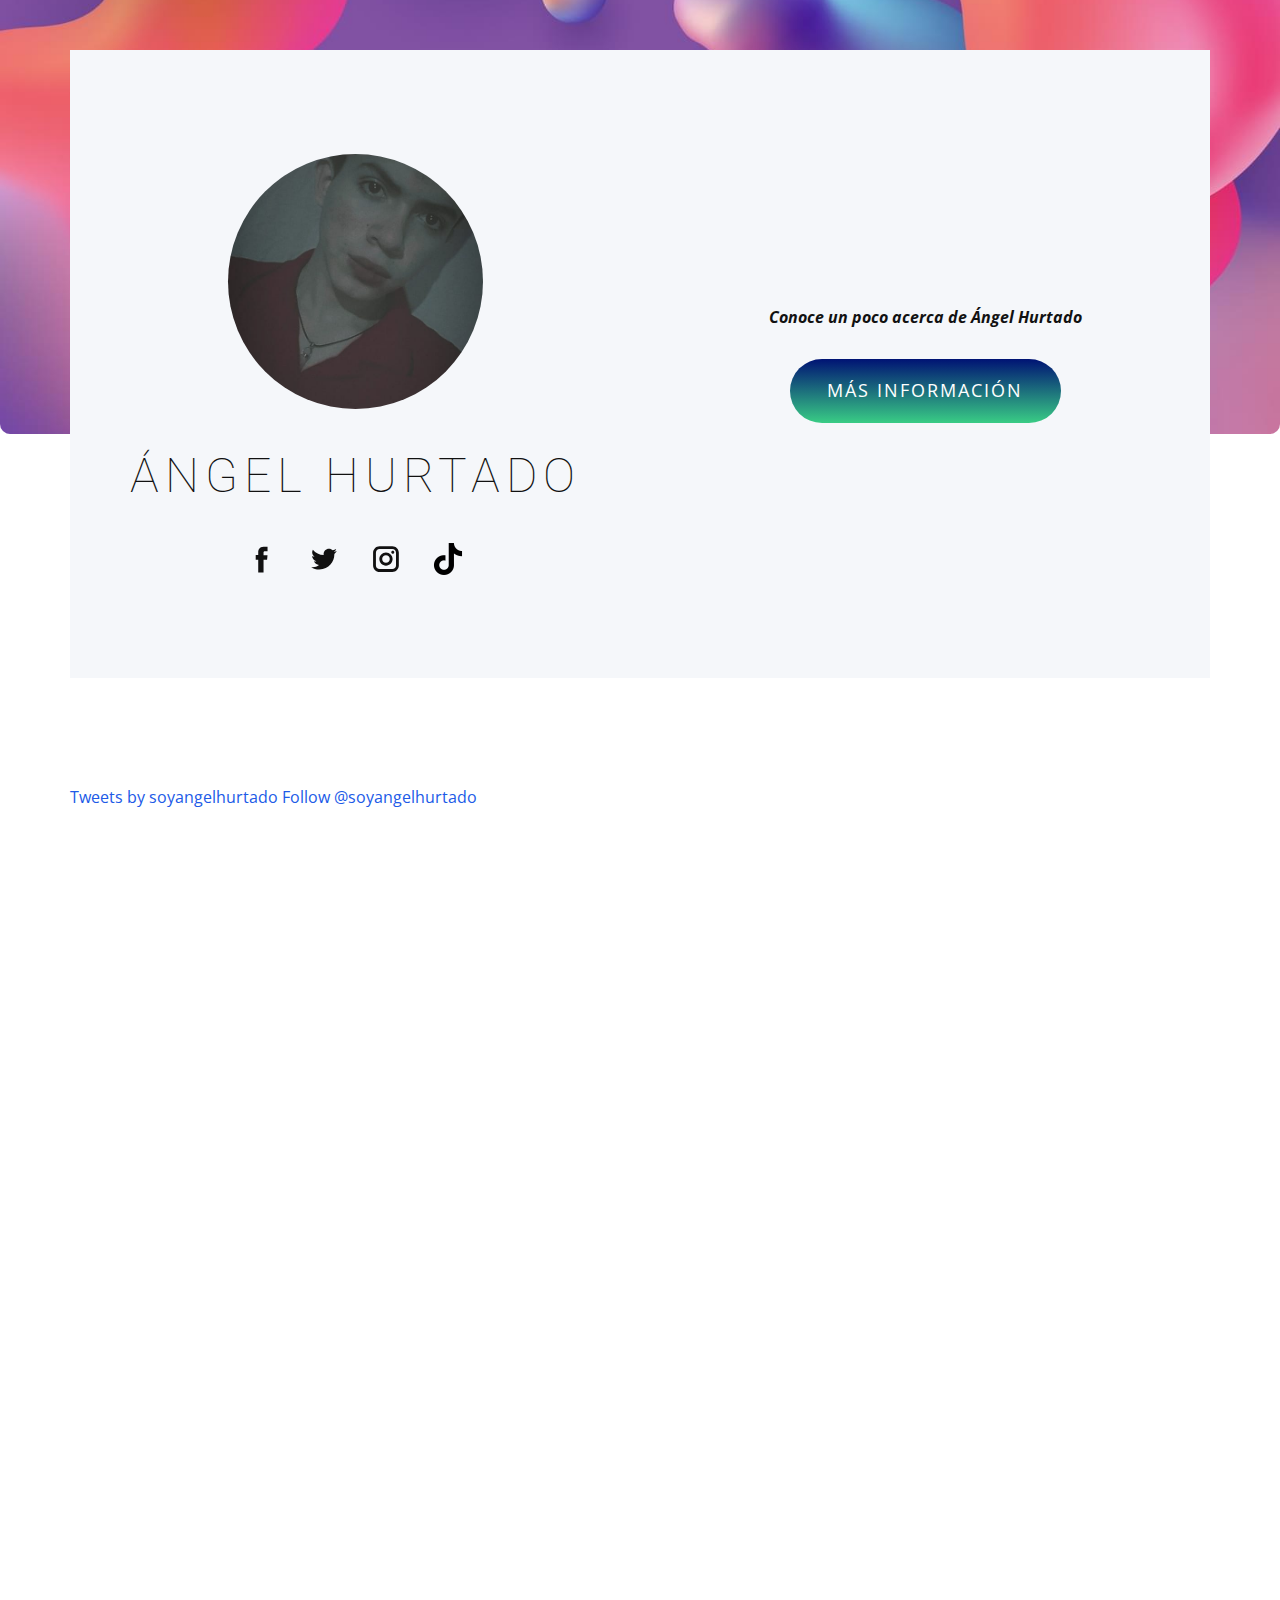
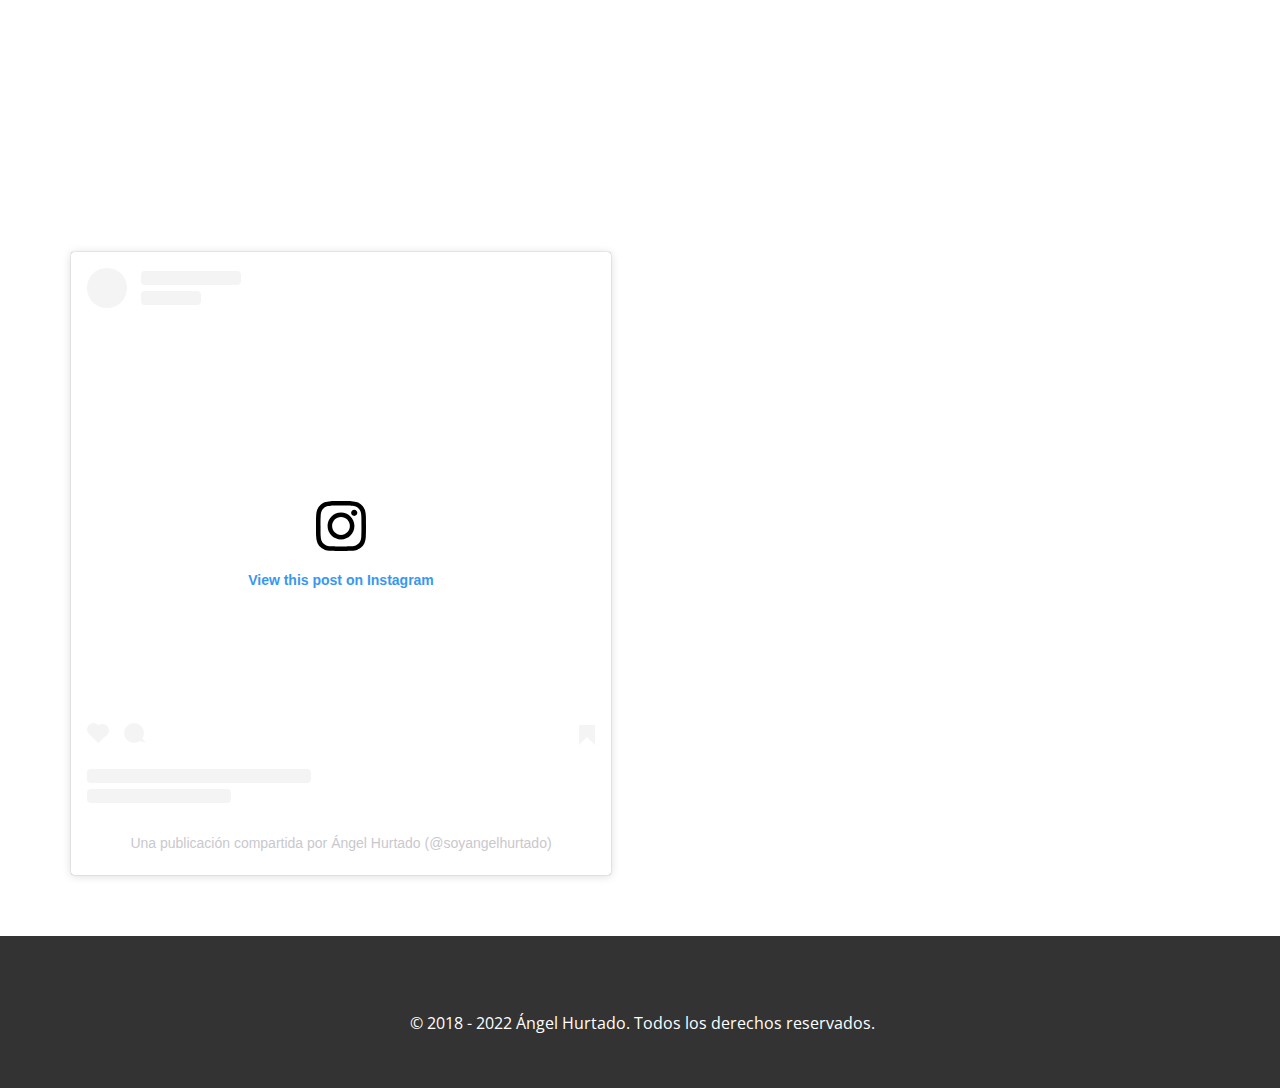
<file: Inicio.html>
<!DOCTYPE html>
<html style="font-size: 16px;" lang="es-NI"><head>
    <meta name="viewport" content="width=device-width, initial-scale=1.0">
    <meta charset="utf-8">
    <meta name="keywords" content="Soyangelhurtado, Ángel Huratdo">
    <meta name="description" content="Sitio web oficial de ángel Hurtado">
    <title>Ángel Hurtado</title>
    <link rel="stylesheet" href="angel.css" media="screen">
<link rel="stylesheet" href="Inicio.css" media="screen">
    <script class="u-script" type="text/javascript" src="jquery.js" defer=""></script>
    <script class="u-script" type="text/javascript" src="angel.js" defer=""></script>
    <meta name="generator" content="Ángel Hurtado From GOHurtado Up!">
    <meta property="og:title" content="Ángel Hurtado">
    <meta property="og:description" content="Sitio web oficial">
    <meta property="og:image" content="images/Hurtado1.jpeg">
    <meta property="og:url" content="https:soyangelhurtado.web.app">
    <link rel="canonical" href="https:soyangelhurtado.web.app">
    <link id="u-theme-google-font" rel="stylesheet" href="https://fonts.googleapis.com/css?family=Roboto:100,100i,300,300i,400,400i,500,500i,700,700i,900,900i|Open+Sans:300,300i,400,400i,500,500i,600,600i,700,700i,800,800i">
    <link id="u-page-google-font" rel="stylesheet" href="https://fonts.googleapis.com/css?family=Oswald:200,300,400,500,600,700">
    
    <script type="application/ld+json">{
      "@context": "http://schema.org",
      "@type": "Organization",
      "name": "Ángel Hurtado",
      "logo": "images/LogoPlanificadoraDecoracindeeventosnaturalhojasverde.png",
      "sameAs": [
          "https://facebook.com/AngelHurtadoOficial",
          "https://twitter.com/soyangelhurtado",
          "https://www.instagram.com/soyangelhurtado"
    
  
    
]    
}</script>
    <meta name="theme-color" content="#205ae7">
    <meta name="twitter:site" content="@">
    <meta name="twitter:card" content="summary_large_image">
    <meta name="twitter:title" content="Inicio">
    <meta name="twitter:description" content="Ángel Hurtado">
    <meta property="og:type" content="website">
  </head>
  <body class="u-body u-xl-mode"><header class="u-align-center-sm u-align-center-xs u-clearfix u-header" id="sec-e56e" data-animation-name="" data-animation-duration="0" data-animation-delay="0" data-animation-direction=""><div class="u-clearfix u-sheet u-valign-middle u-sheet-1">
        <a href="Inicio.html" data-page-id="89976217" class="u-image u-logo u-image-1" data-image-width="500" data-image-height="500" title="Inicio">
          <img src="images/LogoPlanificadoraDecoracindeeventosnaturalhojasverde.png" class="u-logo-image u-logo-image-1">
        </a>
        <div class="u-hover-feature u-social-icons u-spacing-10 u-social-icons-1">
          <a class="u-social-url" title="Facebook" target="_blank" href="https://facebook.com/AngelHurtadoOficial"><span class="u-icon u-social-facebook u-social-icon u-icon-1"><svg class="u-svg-link" preserveAspectRatio="xMidYMin slice" viewBox="0 0 112 112" style=""><use xmlns:xlink="http://www.w3.org/1999/xlink" xlink:href="#svg-8508"></use></svg><svg class="u-svg-content" viewBox="0 0 112 112" x="0" y="0" id="svg-8508"><circle fill="currentColor" cx="56.1" cy="56.1" r="55"></circle><path fill="#FFFFFF" d="M73.5,31.6h-9.1c-1.4,0-3.6,0.8-3.6,3.9v8.5h12.6L72,58.3H60.8v40.8H43.9V58.3h-8V43.9h8v-9.2
            c0-6.7,3.1-17,17-17h12.5v13.9H73.5z"></path></svg></span>
          </a>
          <a class="u-social-url" title="Twitter" target="_blank" href="https://twitter.com/soyangelhurtado"><span class="u-icon u-social-icon u-social-twitter u-icon-2"><svg class="u-svg-link" preserveAspectRatio="xMidYMin slice" viewBox="0 0 112 112" style=""><use xmlns:xlink="http://www.w3.org/1999/xlink" xlink:href="#svg-b40c"></use></svg><svg class="u-svg-content" viewBox="0 0 112 112" x="0" y="0" id="svg-b40c"><circle fill="currentColor" class="st0" cx="56.1" cy="56.1" r="55"></circle><path fill="#FFFFFF" d="M83.8,47.3c0,0.6,0,1.2,0,1.7c0,17.7-13.5,38.2-38.2,38.2C38,87.2,31,85,25,81.2c1,0.1,2.1,0.2,3.2,0.2
            c6.3,0,12.1-2.1,16.7-5.7c-5.9-0.1-10.8-4-12.5-9.3c0.8,0.2,1.7,0.2,2.5,0.2c1.2,0,2.4-0.2,3.5-0.5c-6.1-1.2-10.8-6.7-10.8-13.1
            c0-0.1,0-0.1,0-0.2c1.8,1,3.9,1.6,6.1,1.7c-3.6-2.4-6-6.5-6-11.2c0-2.5,0.7-4.8,1.8-6.7c6.6,8.1,16.5,13.5,27.6,14
            c-0.2-1-0.3-2-0.3-3.1c0-7.4,6-13.4,13.4-13.4c3.9,0,7.3,1.6,9.8,4.2c3.1-0.6,5.9-1.7,8.5-3.3c-1,3.1-3.1,5.8-5.9,7.4
            c2.7-0.3,5.3-1,7.7-2.1C88.7,43,86.4,45.4,83.8,47.3z"></path></svg></span>
          </a>
          <a class="u-social-url" title="Instagram" target="_blank" href="https://www.instagram.com/soyangelhurtado"><span class="u-icon u-social-icon u-social-instagram u-icon-3"><svg class="u-svg-link" preserveAspectRatio="xMidYMin slice" viewBox="0 0 112 112" style=""><use xmlns:xlink="http://www.w3.org/1999/xlink" xlink:href="#svg-cafe"></use></svg><svg class="u-svg-content" viewBox="0 0 112 112" x="0" y="0" id="svg-cafe"><circle fill="currentColor" cx="56.1" cy="56.1" r="55"></circle><path fill="#FFFFFF" d="M55.9,38.2c-9.9,0-17.9,8-17.9,17.9C38,66,46,74,55.9,74c9.9,0,17.9-8,17.9-17.9C73.8,46.2,65.8,38.2,55.9,38.2
            z M55.9,66.4c-5.7,0-10.3-4.6-10.3-10.3c-0.1-5.7,4.6-10.3,10.3-10.3c5.7,0,10.3,4.6,10.3,10.3C66.2,61.8,61.6,66.4,55.9,66.4z"></path><path fill="#FFFFFF" d="M74.3,33.5c-2.3,0-4.2,1.9-4.2,4.2s1.9,4.2,4.2,4.2s4.2-1.9,4.2-4.2S76.6,33.5,74.3,33.5z"></path><path fill="#FFFFFF" d="M73.1,21.3H38.6c-9.7,0-17.5,7.9-17.5,17.5v34.5c0,9.7,7.9,17.6,17.5,17.6h34.5c9.7,0,17.5-7.9,17.5-17.5V38.8
            C90.6,29.1,82.7,21.3,73.1,21.3z M83,73.3c0,5.5-4.5,9.9-9.9,9.9H38.6c-5.5,0-9.9-4.5-9.9-9.9V38.8c0-5.5,4.5-9.9,9.9-9.9h34.5
            c5.5,0,9.9,4.5,9.9,9.9V73.3z"></path></svg></span>
          </a>
        </div>
        <nav class="u-align-left u-menu u-menu-mega u-menu-open-right u-offcanvas u-offcanvas-shift u-menu-1" data-responsive-from="MD">
          <div class="menu-collapse" style="font-size: 1rem; letter-spacing: 0px; font-weight: 700; text-transform: uppercase;">
            <a class="u-button-style u-custom-active-border-color u-custom-active-color u-custom-border u-custom-border-color u-custom-borders u-custom-color u-custom-hover-border-color u-custom-hover-color u-custom-left-right-menu-spacing u-custom-padding-bottom u-custom-text-active-color u-custom-text-color u-custom-text-hover-color u-custom-top-bottom-menu-spacing u-nav-link u-text-black" href="#" style="font-size: calc(1em + 4px);">
              <svg class="u-svg-link" preserveAspectRatio="xMidYMin slice" viewBox="0 0 302 302" style=""><use xmlns:xlink="http://www.w3.org/1999/xlink" xlink:href="#svg-8a8f"></use></svg>
              <svg xmlns="http://www.w3.org/2000/svg" xmlns:xlink="http://www.w3.org/1999/xlink" version="1.1" id="svg-8a8f" x="0px" y="0px" viewBox="0 0 302 302" style="enable-background:new 0 0 302 302;" xml:space="preserve" class="u-svg-content"><g><rect y="36" width="302" height="30"></rect><rect y="236" width="302" height="30"></rect><rect y="136" width="302" height="30"></rect>
</g><g></g><g></g><g></g><g></g><g></g><g></g><g></g><g></g><g></g><g></g><g></g><g></g><g></g><g></g><g></g></svg>
            </a>
          </div>
          <div class="u-custom-menu u-nav-container">
            <ul class="u-nav u-spacing-30 u-unstyled u-nav-1"><li class="u-nav-item"><a class="u-active-white u-border-2 u-border-active-palette-1-base u-border-hover-palette-1-base u-border-no-left u-border-no-right u-border-no-top u-button-style u-nav-link u-text-active-custom-color-2 u-text-grey-90 u-text-hover-grey-90" href="Inicio.html" style="padding: 10px 0px;">Inicio</a>
</li><li class="u-nav-item"><a class="u-active-white u-border-2 u-border-active-palette-1-base u-border-hover-palette-1-base u-border-no-left u-border-no-right u-border-no-top u-button-style u-nav-link u-text-active-custom-color-2 u-text-grey-90 u-text-hover-grey-90" href="Acerca-de.html" style="padding: 10px 0px;">Acerca de</a>
</li><li class="u-nav-item"><a class="u-active-white u-border-2 u-border-active-palette-1-base u-border-hover-palette-1-base u-border-no-left u-border-no-right u-border-no-top u-button-style u-nav-link u-text-active-custom-color-2 u-text-grey-90 u-text-hover-grey-90" href="https://soyangelhurtado.tawk.help" target="_blank" style="padding: 10px 0px;">Soporte Técnico</a>
</li><li class="u-nav-item"><a class="u-active-white u-border-2 u-border-active-palette-1-base u-border-hover-palette-1-base u-border-no-left u-border-no-right u-border-no-top u-button-style u-nav-link u-text-active-custom-color-2 u-text-grey-90 u-text-hover-grey-90" href="Contacto.html" style="padding: 10px 0px;">Contacto</a>
</li></ul>
          </div>
          <div class="u-custom-menu u-nav-container-collapse">
            <div class="u-align-center u-container-style u-custom-color-2 u-inner-container-layout u-opacity u-opacity-95 u-sidenav">
              <div class="u-inner-container-layout u-sidenav-overflow">
                <div class="u-menu-close"></div>
                <ul class="u-active-white u-align-center u-custom-color-2 u-hover-custom-color-2 u-nav u-popupmenu-items u-text-active-white u-text-hover-palette-5-dark-1 u-text-white u-unstyled u-nav-2"><li class="u-nav-item"><a class="u-button-style u-nav-link" href="Inicio.html">Inicio</a>
</li><li class="u-nav-item"><a class="u-button-style u-nav-link" href="Acerca-de.html">Acerca de</a>
</li><li class="u-nav-item"><a class="u-button-style u-nav-link" href="https://soyangelhurtado.tawk.help" target="_blank">Soporte Técnico</a>
</li><li class="u-nav-item"><a class="u-button-style u-nav-link" href="Contacto.html">Contacto</a>
</li></ul>
              </div>
            </div>
            <div class="u-menu-overlay"></div>
          </div>
        </nav>
      </div></header>
    <section class="u-carousel u-slide u-block-5a73-1" id="carousel_c0a1" data-interval="5000" data-u-ride="carousel">
      <ol class="u-absolute-hcenter u-carousel-indicators u-block-5a73-2">
        <li data-u-target="#carousel_c0a1" data-u-slide-to="0" class="u-active u-white"></li>
        <li data-u-target="#carousel_c0a1" class="u-white" data-u-slide-to="1"></li>
      </ol>
      <div class="u-carousel-inner" role="listbox">
        <div class="u-active u-align-right u-carousel-item u-clearfix u-image u-section-1-1" data-image-width="1280" data-image-height="640">
          <div class="u-clearfix u-sheet u-sheet-1">
            <h1 class="u-color-scheme-u10 u-color-style-multicolor-1 u-text u-text-white u-title u-text-1">Ángel Hurtado</h1>
            <h4 class="u-text u-text-white u-text-2" data-animation-name="customAnimationIn" data-animation-duration="1000" data-animation-direction="">@soyangelhurtado</h4>
          </div>
        </div>
        <div class="u-align-right u-carousel-item u-clearfix u-uploaded-video u-video u-section-1-2">
          <div class="u-background-video u-expanded" style="">
            <div class="embed-responsive">
              <video class="embed-responsive-item" data-autoplay="1" loop="" muted="" autoplay="autoplay" playsinline="">
                <source src="files/LogoPlanificadoraDecoracindeeventosnaturalhojasverde1.mp4" type="video/mp4">
                <p>Your browser does not support HTML5 video.</p>
              </video>
            </div>
          </div>
          <div class="u-align-left u-clearfix u-sheet u-sheet-1"></div>
        </div>
      </div>
      <a class="u-absolute-vcenter u-carousel-control u-carousel-control-prev u-custom-color-2 u-icon-circle u-text-body-alt-color u-block-5a73-3" href="#carousel_c0a1" role="button" data-u-slide="prev">
        <span aria-hidden="true">
          <svg viewBox="0 0 477.175 477.175"><path d="M145.188,238.575l215.5-215.5c5.3-5.3,5.3-13.8,0-19.1s-13.8-5.3-19.1,0l-225.1,225.1c-5.3,5.3-5.3,13.8,0,19.1l225.1,225
                    c2.6,2.6,6.1,4,9.5,4s6.9-1.3,9.5-4c5.3-5.3,5.3-13.8,0-19.1L145.188,238.575z"></path></svg>
        </span>
        <span class="sr-only">Previous</span>
      </a>
      <a class="u-absolute-vcenter u-carousel-control u-carousel-control-next u-custom-color-2 u-icon-circle u-text-body-alt-color u-block-5a73-4" href="#carousel_c0a1" role="button" data-u-slide="next">
        <span aria-hidden="true">
          <svg viewBox="0 0 477.175 477.175"><path d="M360.731,229.075l-225.1-225.1c-5.3-5.3-13.8-5.3-19.1,0s-5.3,13.8,0,19.1l215.5,215.5l-215.5,215.5
                    c-5.3,5.3-5.3,13.8,0,19.1c2.6,2.6,6.1,4,9.5,4c3.4,0,6.9-1.3,9.5-4l225.1-225.1C365.931,242.875,365.931,234.275,360.731,229.075z"></path></svg>
        </span>
        <span class="sr-only">Next</span>
      </a>
    </section>
    <section class="u-align-left u-clearfix u-grey-5 u-section-2" id="carousel_2d33">
      <div class="u-clearfix u-sheet u-sheet-1">
        <h2 class="u-text u-text-black u-text-1"> Sin Limites&nbsp;</h2>
        <p class="u-text u-text-grey-40 u-text-2">Crea lo que siempre imaginas, recuerda que tu imaginación y tu visión es la clave de tu éxito.</p>
        <div class="u-expanded-width u-list u-list-1">
          <div class="u-repeater u-repeater-1">
            <div class="u-align-center u-container-style u-custom-border u-list-item u-repeater-item u-shape-rectangle u-white u-list-item-1">
              <div class="u-container-layout u-similar-container u-container-layout-1"><span class="u-icon u-icon-circle u-palette-4-base u-text-white u-icon-1" data-animation-name="customAnimationIn" data-animation-duration="2000"><svg class="u-svg-link" preserveAspectRatio="xMidYMin slice" viewBox="0 0 512 512" style=""><use xmlns:xlink="http://www.w3.org/1999/xlink" xlink:href="#svg-2e2d"></use></svg><svg class="u-svg-content" viewBox="0 0 512 512" id="svg-2e2d"><g><path d="m193.29 395.63c-42.64 0-77.33-34.69-77.33-77.33v-25.59c-62.506-3.875-116.177 46.692-115.959 109.34 0 60.4 49.14 109.53 109.53 109.53 62.65.217 113.214-53.436 109.34-115.95z"></path><path d="m262.94 146.56h-69.65c-26.1 0-47.33 21.24-47.33 47.33-.042 16.556.03 110.208 0 124.41 0 26.09 21.23 47.33 47.33 47.33 14.916-.029 107.366.021 124.4 0 26.1 0 47.33-21.24 47.33-47.33v-68.81h-102.08z"></path><path d="m292.94.42v219.07h219.06v-219.07z"></path>
</g></svg>
            
            
          </span>
                <h4 class="u-text u-text-default u-text-3">Imagina</h4>
              </div>
            </div>
            <div class="u-align-center u-container-style u-custom-border u-list-item u-repeater-item u-shape-rectangle u-white u-list-item-2">
              <div class="u-container-layout u-similar-container u-container-layout-2"><span class="u-icon u-icon-circle u-palette-4-base u-text-white u-icon-2" data-animation-name="customAnimationIn" data-animation-duration="2000"><svg class="u-svg-link" preserveAspectRatio="xMidYMin slice" viewBox="0 0 512.001 512.001" style=""><use xmlns:xlink="http://www.w3.org/1999/xlink" xlink:href="#svg-38fc"></use></svg><svg class="u-svg-content" viewBox="0 0 512.001 512.001" x="0px" y="0px" id="svg-38fc" style="enable-background:new 0 0 512.001 512.001;"><g><g><path d="M502.979,317.996L230.502,199.598c26.679-30.977,43.37-68.952,48.104-109.598h16.395c8.284,0,15-6.716,15-15V15    c0-8.284-6.716-15-15-15h-60c-8.284,0-15,6.716-15,15v60c0,8.284,6.716,15,15,15h13.362    c-5.335,38.976-23.597,74.898-52.382,102.447c-29.08,27.831-66.261,44.536-105.98,47.907v-9.265c0-8.284-6.716-15-15-15h-60    c-8.284,0-15,6.716-15,15v60c0,8.284,6.716,15,15,15h60c8.284,0,15-6.716,15-15v-20.631    c39.772-2.876,77.462-17.167,109.042-41.233l118.953,273.754c2.391,5.5,7.81,9.022,13.753,9.022c0.283,0,0.567-0.008,0.853-0.024    c6.272-0.355,11.659-4.582,13.496-10.589l27.229-89.03c5.725-18.716,20.315-33.307,39.03-39.031l89.03-27.229    c6.008-1.837,10.234-7.224,10.589-13.497C512.332,326.329,508.741,320.5,502.979,317.996z"></path>
</g>
</g></svg>
            
            
          </span>
                <h4 class="u-text u-text-default u-text-4">Crea</h4>
              </div>
            </div>
            <div class="u-align-center u-container-style u-custom-border u-list-item u-repeater-item u-shape-rectangle u-white u-list-item-3">
              <div class="u-container-layout u-similar-container u-container-layout-3"><span class="u-file-icon u-icon u-icon-circle u-palette-4-base u-icon-3" data-animation-name="customAnimationIn" data-animation-duration="2000"><img src="images/3037106.png" alt=""></span>
                <h4 class="u-text u-text-default u-text-5">Obten los resultados</h4>
              </div>
            </div>
          </div>
        </div>
      </div>
    </section>
    <section class="u-clearfix u-section-3" id="carousel_9bbb">
      <img class="u-expanded-width u-image u-image-round u-radius-10 u-image-1" data-image-width="1632" data-image-height="1080" src="images/Untitled-2.jpg">
      <div class="u-clearfix u-layout-wrap u-layout-wrap-1">
        <div class="u-layout">
          <div class="u-layout-row">
            <div class="u-container-style u-layout-cell u-palette-5-light-3 u-size-30 u-layout-cell-1">
              <div class="u-container-layout u-valign-middle u-container-layout-1">
                <div class="u-image u-image-circle u-preserve-proportions u-image-2" alt="" data-image-width="562" data-image-height="1000"></div>
                <h4 class="u-align-center u-text u-text-1">Ángel Hurtado</h4>
                <div class="u-social-icons u-spacing-30 u-social-icons-1">
                  <a class="u-social-url" target="_blank" href="https://facebook.com/soyangelhurtado" title="Facebook"><span class="u-icon u-icon-circle u-social-facebook u-social-icon u-icon-1"><svg class="u-svg-link" preserveAspectRatio="xMidYMin slice" viewBox="0 0 112 112" style=""><use xmlns:xlink="http://www.w3.org/1999/xlink" xlink:href="#svg-b57b"></use></svg><svg xmlns="http://www.w3.org/2000/svg" xmlns:xlink="http://www.w3.org/1999/xlink" version="1.1" xml:space="preserve" class="u-svg-content" viewBox="0 0 112 112" x="0px" y="0px" id="svg-b57b"><path d="M75.5,28.8H65.4c-1.5,0-4,0.9-4,4.3v9.4h13.9l-1.5,15.8H61.4v45.1H42.8V58.3h-8.8V42.4h8.8V32.2 c0-7.4,3.4-18.8,18.8-18.8h13.8v15.4H75.5z"></path></svg></span>
                  </a>
                  <a class="u-social-url" target="_blank" href="https://twitter.com/soyangelhurtado" title="Twitter"><span class="u-icon u-icon-circle u-social-icon u-social-twitter u-icon-2"><svg class="u-svg-link" preserveAspectRatio="xMidYMin slice" viewBox="0 0 112 112" style=""><use xmlns:xlink="http://www.w3.org/1999/xlink" xlink:href="#svg-0987"></use></svg><svg xmlns="http://www.w3.org/2000/svg" xmlns:xlink="http://www.w3.org/1999/xlink" version="1.1" xml:space="preserve" class="u-svg-content" viewBox="0 0 112 112" x="0px" y="0px" id="svg-0987"><path d="M92.2,38.2c0,0.8,0,1.6,0,2.3c0,24.3-18.6,52.4-52.6,52.4c-10.6,0.1-20.2-2.9-28.5-8.2 c1.4,0.2,2.9,0.2,4.4,0.2c8.7,0,16.7-2.9,23-7.9c-8.1-0.2-14.9-5.5-17.3-12.8c1.1,0.2,2.4,0.2,3.4,0.2c1.6,0,3.3-0.2,4.8-0.7 c-8.4-1.6-14.9-9.2-14.9-18c0-0.2,0-0.2,0-0.2c2.5,1.4,5.4,2.2,8.4,2.3c-5-3.3-8.3-8.9-8.3-15.4c0-3.4,1-6.5,2.5-9.2 c9.1,11.1,22.7,18.5,38,19.2c-0.2-1.4-0.4-2.8-0.4-4.3c0.1-10,8.3-18.2,18.5-18.2c5.4,0,10.1,2.2,13.5,5.7c4.3-0.8,8.1-2.3,11.7-4.5 c-1.4,4.3-4.3,7.9-8.1,10.1c3.7-0.4,7.3-1.4,10.6-2.9C98.9,32.3,95.7,35.5,92.2,38.2z"></path></svg></span>
                  </a>
                  <a class="u-social-url" target="_blank" href="https://instagram.com/soyangelhurtado" title="Instagram"><span class="u-icon u-icon-circle u-social-icon u-social-instagram u-icon-3"><svg class="u-svg-link" preserveAspectRatio="xMidYMin slice" viewBox="0 0 112 112" style=""><use xmlns:xlink="http://www.w3.org/1999/xlink" xlink:href="#svg-5333"></use></svg><svg xmlns="http://www.w3.org/2000/svg" xmlns:xlink="http://www.w3.org/1999/xlink" version="1.1" xml:space="preserve" class="u-svg-content" viewBox="0 0 112 112" x="0px" y="0px" id="svg-5333"><path d="M55.9,32.9c-12.8,0-23.2,10.4-23.2,23.2s10.4,23.2,23.2,23.2s23.2-10.4,23.2-23.2S68.7,32.9,55.9,32.9z M55.9,69.4c-7.4,0-13.3-6-13.3-13.3c-0.1-7.4,6-13.3,13.3-13.3s13.3,6,13.3,13.3C69.3,63.5,63.3,69.4,55.9,69.4z"></path><path d="M79.7,26.8c-3,0-5.4,2.5-5.4,5.4s2.5,5.4,5.4,5.4c3,0,5.4-2.5,5.4-5.4S82.7,26.8,79.7,26.8z"></path><path d="M78.2,11H33.5C21,11,10.8,21.3,10.8,33.7v44.7c0,12.6,10.2,22.8,22.7,22.8h44.7c12.6,0,22.7-10.2,22.7-22.7 V33.7C100.8,21.1,90.6,11,78.2,11z M91,78.4c0,7.1-5.8,12.8-12.8,12.8H33.5c-7.1,0-12.8-5.8-12.8-12.8V33.7 c0-7.1,5.8-12.8,12.8-12.8h44.7c7.1,0,12.8,5.8,12.8,12.8V78.4z"></path></svg></span>
                  </a>
                  <a class="u-social-url" target="_blank" data-type="Custom" title="TikTok" href="https://tiktok.com/@soyangelhurtado"><span class="u-file-icon u-icon u-social-custom u-social-icon u-icon-4"><img src="images/3046120.png" alt=""></span>
                  </a>
                </div>
              </div>
            </div>
            <div class="u-align-center u-container-style u-layout-cell u-palette-5-light-3 u-size-30 u-layout-cell-2">
              <div class="u-container-layout u-valign-middle u-container-layout-2">
                <p class="u-text u-text-2"><b><i>Conoce un poco acerca de Ángel Hurtado</i></b>
                </p>
                <a href="Acerca-de.html" data-page-id="291395295" class="u-active-palette-2-light-1 u-border-none u-btn u-btn-round u-button-style u-gradient u-hover-palette-2-light-1 u-none u-radius-50 u-text-active-white u-text-body-alt-color u-text-hover-white u-btn-1">Más Información</a>
              </div>
            </div>
          </div>
        </div>
      </div>
    </section>
    <section class="u-clearfix u-section-4" id="sec-16af">
      <div class="u-clearfix u-sheet u-sheet-1">
        <div class="u-clearfix u-custom-html u-expanded-width u-custom-html-1">
          <a class="twitter-timeline" href="https://twitter.com/soyangelhurtado?ref_src=twsrc%5Etfw">Tweets by soyangelhurtado</a>
          <script async="async" src="https://platform.twitter.com/widgets.js" charset="utf-8"></script>
          <a href="https://twitter.com/soyangelhurtado?ref_src=twsrc%5Etfw" class="twitter-follow-button" data-show-count="false">Follow @soyangelhurtado</a>
          <script async="async" src="https://platform.twitter.com/widgets.js" charset="utf-8"></script>
        </div>
      </div>
    </section>
    <section class="u-clearfix u-section-5" id="sec-c16d">
      <div class="u-clearfix u-sheet u-sheet-1">
        <div class="u-align-left-xs u-clearfix u-custom-html u-expanded-width-xs u-custom-html-1">
          <div id="fb-root"></div>
          <script async="async" defer="defer" crossorigin="anonymous" src="https://connect.facebook.net/es_ES/sdk.js#xfbml=1&amp;version=v14.0" nonce="rODu3gDB"></script>
          <div class="fb-page fb_iframe_widget" data-href="https://www.facebook.com/AngelHurtadoOficial" data-tabs="timeline" data-width="500" data-height="" data-small-header="false" data-adapt-container-width="true" data-hide-cover="false" data-show-facepile="true" fb-xfbml-state="rendered" fb-iframe-plugin-query="adapt_container_width=true&amp;app_id=290410448063109&amp;container_width=212&amp;hide_cover=false&amp;href=https%3A%2F%2Fwww.facebook.com%2FAngelHurtadoOficial&amp;locale=es_LA&amp;sdk=joey&amp;show_facepile=true&amp;small_header=false&amp;tabs=timeline&amp;width=500">
            <span style="vertical-align: bottom; width: 212px; height: 500px;">
              <iframe name="f3bf6e2023cf32c" width="500px" height="1000px" data-testid="fb:page Facebook Social Plugin" title="fb:page Facebook Social Plugin" frameborder="0" allowtransparency="true" allowfullscreen="true" scrolling="no" allow="encrypted-media" src="https://web.facebook.com/v3.2/plugins/page.php?adapt_container_width=true&amp;app_id=290410448063109&amp;channel=https%3A%2F%2Fstaticxx.facebook.com%2Fx%2Fconnect%2Fxd_arbiter%2F%3Fversion%3D46%23cb%3Df3780a49884931c%26domain%3Dapp.desktop.nicepage.com%26is_canvas%3Dfalse%26origin%3Dhttps%253A%252F%252Fapp.desktop.nicepage.com%252Ff15968c6895ae%26relation%3Dparent.parent&amp;container_width=212&amp;hide_cover=false&amp;href=https%3A%2F%2Fwww.facebook.com%2FAngelHurtadoOficial&amp;locale=es_LA&amp;sdk=joey&amp;show_facepile=true&amp;small_header=false&amp;tabs=timeline&amp;width=500" style="border: none; visibility: visible; width: 212px; height: 500px;"></iframe>
            </span>
          </div>
        </div>
      </div>
    </section>
    <section class="u-clearfix u-section-6" id="sec-3576">
      <div class="u-clearfix u-sheet u-sheet-1">
        <div class="u-clearfix u-custom-html u-expanded-width u-custom-html-1">
          <blockquote class="instagram-media" data-instgrm-captioned="" data-instgrm-permalink="https://www.instagram.com/p/Ce-XRMbMwbR/?utm_source=ig_embed&amp;utm_campaign=loading" data-instgrm-version="14" style=" background:#FFF; border:0; border-radius:3px; box-shadow:0 0 1px 0 rgba(0,0,0,0.5),0 1px 10px 0 rgba(0,0,0,0.15); margin: 1px; max-width:540px; min-width:326px; padding:0; width:99.375%; width:-webkit-calc(100% - 2px); width:calc(100% - 2px);">
            <div style="padding:16px;">
              <a href="https://www.instagram.com/p/Ce-XRMbMwbR/?utm_source=ig_embed&amp;utm_campaign=loading" style=" background:#FFFFFF; line-height:0; padding:0 0; text-align:center; text-decoration:none; width:100%;" target="_blank">
                <div style=" display: flex; flex-direction: row; align-items: center;">
                  <div style="background-color: #F4F4F4; border-radius: 50%; flex-grow: 0; height: 40px; margin-right: 14px; width: 40px;"></div>
                  <div style="display: flex; flex-direction: column; flex-grow: 1; justify-content: center;">
                    <div style=" background-color: #F4F4F4; border-radius: 4px; flex-grow: 0; height: 14px; margin-bottom: 6px; width: 100px;"></div>
                    <div style=" background-color: #F4F4F4; border-radius: 4px; flex-grow: 0; height: 14px; width: 60px;"></div>
                  </div>
                </div>
                <div style="padding: 19% 0;"></div>
                <div style="display:block; height:50px; margin:0 auto 12px; width:50px;">
                  <svg width="50px" height="50px" viewBox="0 0 60 60" version="1.1" xmlns="https://www.w3.org/2000/svg" xmlns:xlink="https://www.w3.org/1999/xlink"><g stroke="none" stroke-width="1" fill="none" fill-rule="evenodd"><g transform="translate(-511.000000, -20.000000)" fill="#000000"><g><path d="M556.869,30.41 C554.814,30.41 553.148,32.076 553.148,34.131 C553.148,36.186 554.814,37.852 556.869,37.852 C558.924,37.852 560.59,36.186 560.59,34.131 C560.59,32.076 558.924,30.41 556.869,30.41 M541,60.657 C535.114,60.657 530.342,55.887 530.342,50 C530.342,44.114 535.114,39.342 541,39.342 C546.887,39.342 551.658,44.114 551.658,50 C551.658,55.887 546.887,60.657 541,60.657 M541,33.886 C532.1,33.886 524.886,41.1 524.886,50 C524.886,58.899 532.1,66.113 541,66.113 C549.9,66.113 557.115,58.899 557.115,50 C557.115,41.1 549.9,33.886 541,33.886 M565.378,62.101 C565.244,65.022 564.756,66.606 564.346,67.663 C563.803,69.06 563.154,70.057 562.106,71.106 C561.058,72.155 560.06,72.803 558.662,73.347 C557.607,73.757 556.021,74.244 553.102,74.378 C549.944,74.521 548.997,74.552 541,74.552 C533.003,74.552 532.056,74.521 528.898,74.378 C525.979,74.244 524.393,73.757 523.338,73.347 C521.94,72.803 520.942,72.155 519.894,71.106 C518.846,70.057 518.197,69.06 517.654,67.663 C517.244,66.606 516.755,65.022 516.623,62.101 C516.479,58.943 516.448,57.996 516.448,50 C516.448,42.003 516.479,41.056 516.623,37.899 C516.755,34.978 517.244,33.391 517.654,32.338 C518.197,30.938 518.846,29.942 519.894,28.894 C520.942,27.846 521.94,27.196 523.338,26.654 C524.393,26.244 525.979,25.756 528.898,25.623 C532.057,25.479 533.004,25.448 541,25.448 C548.997,25.448 549.943,25.479 553.102,25.623 C556.021,25.756 557.607,26.244 558.662,26.654 C560.06,27.196 561.058,27.846 562.106,28.894 C563.154,29.942 563.803,30.938 564.346,32.338 C564.756,33.391 565.244,34.978 565.378,37.899 C565.522,41.056 565.552,42.003 565.552,50 C565.552,57.996 565.522,58.943 565.378,62.101 M570.82,37.631 C570.674,34.438 570.167,32.258 569.425,30.349 C568.659,28.377 567.633,26.702 565.965,25.035 C564.297,23.368 562.623,22.342 560.652,21.575 C558.743,20.834 556.562,20.326 553.369,20.18 C550.169,20.033 549.148,20 541,20 C532.853,20 531.831,20.033 528.631,20.18 C525.438,20.326 523.257,20.834 521.349,21.575 C519.376,22.342 517.703,23.368 516.035,25.035 C514.368,26.702 513.342,28.377 512.574,30.349 C511.834,32.258 511.326,34.438 511.181,37.631 C511.035,40.831 511,41.851 511,50 C511,58.147 511.035,59.17 511.181,62.369 C511.326,65.562 511.834,67.743 512.574,69.651 C513.342,71.625 514.368,73.296 516.035,74.965 C517.703,76.634 519.376,77.658 521.349,78.425 C523.257,79.167 525.438,79.673 528.631,79.82 C531.831,79.965 532.853,80.001 541,80.001 C549.148,80.001 550.169,79.965 553.369,79.82 C556.562,79.673 558.743,79.167 560.652,78.425 C562.623,77.658 564.297,76.634 565.965,74.965 C567.633,73.296 568.659,71.625 569.425,69.651 C570.167,67.743 570.674,65.562 570.82,62.369 C570.966,59.17 571,58.147 571,50 C571,41.851 570.966,40.831 570.82,37.631"></path>
</g>
</g>
</g></svg>
                </div>
                <div style="padding-top: 8px;">
                  <div style=" color:#3897f0; font-family:Arial,sans-serif; font-size:14px; font-style:normal; font-weight:550; line-height:18px;">View this post on Instagram</div>
                </div>
                <div style="padding: 12.5% 0;"></div>
                <div style="display: flex; flex-direction: row; margin-bottom: 14px; align-items: center;">
                  <div>
                    <div style="background-color: rgb(244, 244, 244); border-radius: 50%; height: 13px; width: 13px; transform: translateX(0px) translateY(7px);"></div>
                    <div style="background-color: rgb(244, 244, 244); height: 13px; transform: rotate(-45deg) translateX(3px) translateY(1px); width: 13px; flex-grow: 0; margin-right: 14px; margin-left: 2px;"></div>
                    <div style="background-color: rgb(244, 244, 244); border-radius: 50%; height: 13px; width: 13px; transform: translateX(9px) translateY(-18px);"></div>
                  </div>
                  <div style="margin-left: 8px;">
                    <div style=" background-color: #F4F4F4; border-radius: 50%; flex-grow: 0; height: 20px; width: 20px;"></div>
                    <div style=" width: 0; height: 0; border-top: 2px solid transparent; border-left: 6px solid #f4f4f4; border-bottom: 2px solid transparent; transform: translateX(16px) translateY(-4px) rotate(30deg)"></div>
                  </div>
                  <div style="margin-left: auto;">
                    <div style=" width: 0px; border-top: 8px solid #F4F4F4; border-right: 8px solid transparent; transform: translateY(16px);"></div>
                    <div style=" background-color: #F4F4F4; flex-grow: 0; height: 12px; width: 16px; transform: translateY(-4px);"></div>
                    <div style=" width: 0; height: 0; border-top: 8px solid #F4F4F4; border-left: 8px solid transparent; transform: translateY(-4px) translateX(8px);"></div>
                  </div>
                </div>
                <div style="display: flex; flex-direction: column; flex-grow: 1; justify-content: center; margin-bottom: 24px;">
                  <div style=" background-color: #F4F4F4; border-radius: 4px; flex-grow: 0; height: 14px; margin-bottom: 6px; width: 224px;"></div>
                  <div style=" background-color: #F4F4F4; border-radius: 4px; flex-grow: 0; height: 14px; width: 144px;"></div>
                </div>
              </a>
              <p style=" color:#c9c8cd; font-family:Arial,sans-serif; font-size:14px; line-height:17px; margin-bottom:0; margin-top:8px; overflow:hidden; padding:8px 0 7px; text-align:center; text-overflow:ellipsis; white-space:nowrap;">
                <a href="https://www.instagram.com/p/Ce-XRMbMwbR/?utm_source=ig_embed&amp;utm_campaign=loading" style=" color:#c9c8cd; font-family:Arial,sans-serif; font-size:14px; font-style:normal; font-weight:normal; line-height:17px; text-decoration:none;" target="_blank">Una publicación compartida por Ángel Hurtado (@soyangelhurtado)</a>
              </p>
            </div>
          </blockquote>
          <script async="async" src="//www.instagram.com/embed.js"></script>
        </div>
      </div>
    </section>
    
    
    <footer class="u-align-center-md u-align-center-sm u-align-center-xs u-clearfix u-footer u-grey-80" id="sec-1121"><div class="u-clearfix u-sheet u-sheet-1">
        <p class="u-align-center-lg u-align-center-md u-align-center-xl u-text u-text-1">&nbsp;© 2018 - 2022 Ángel Hurtado. Todos los derechos reservados.</p>
      </div></footer>
    <section class="u-backlink u-clearfix u-grey-80">
     
  
</body></html>
</file>
